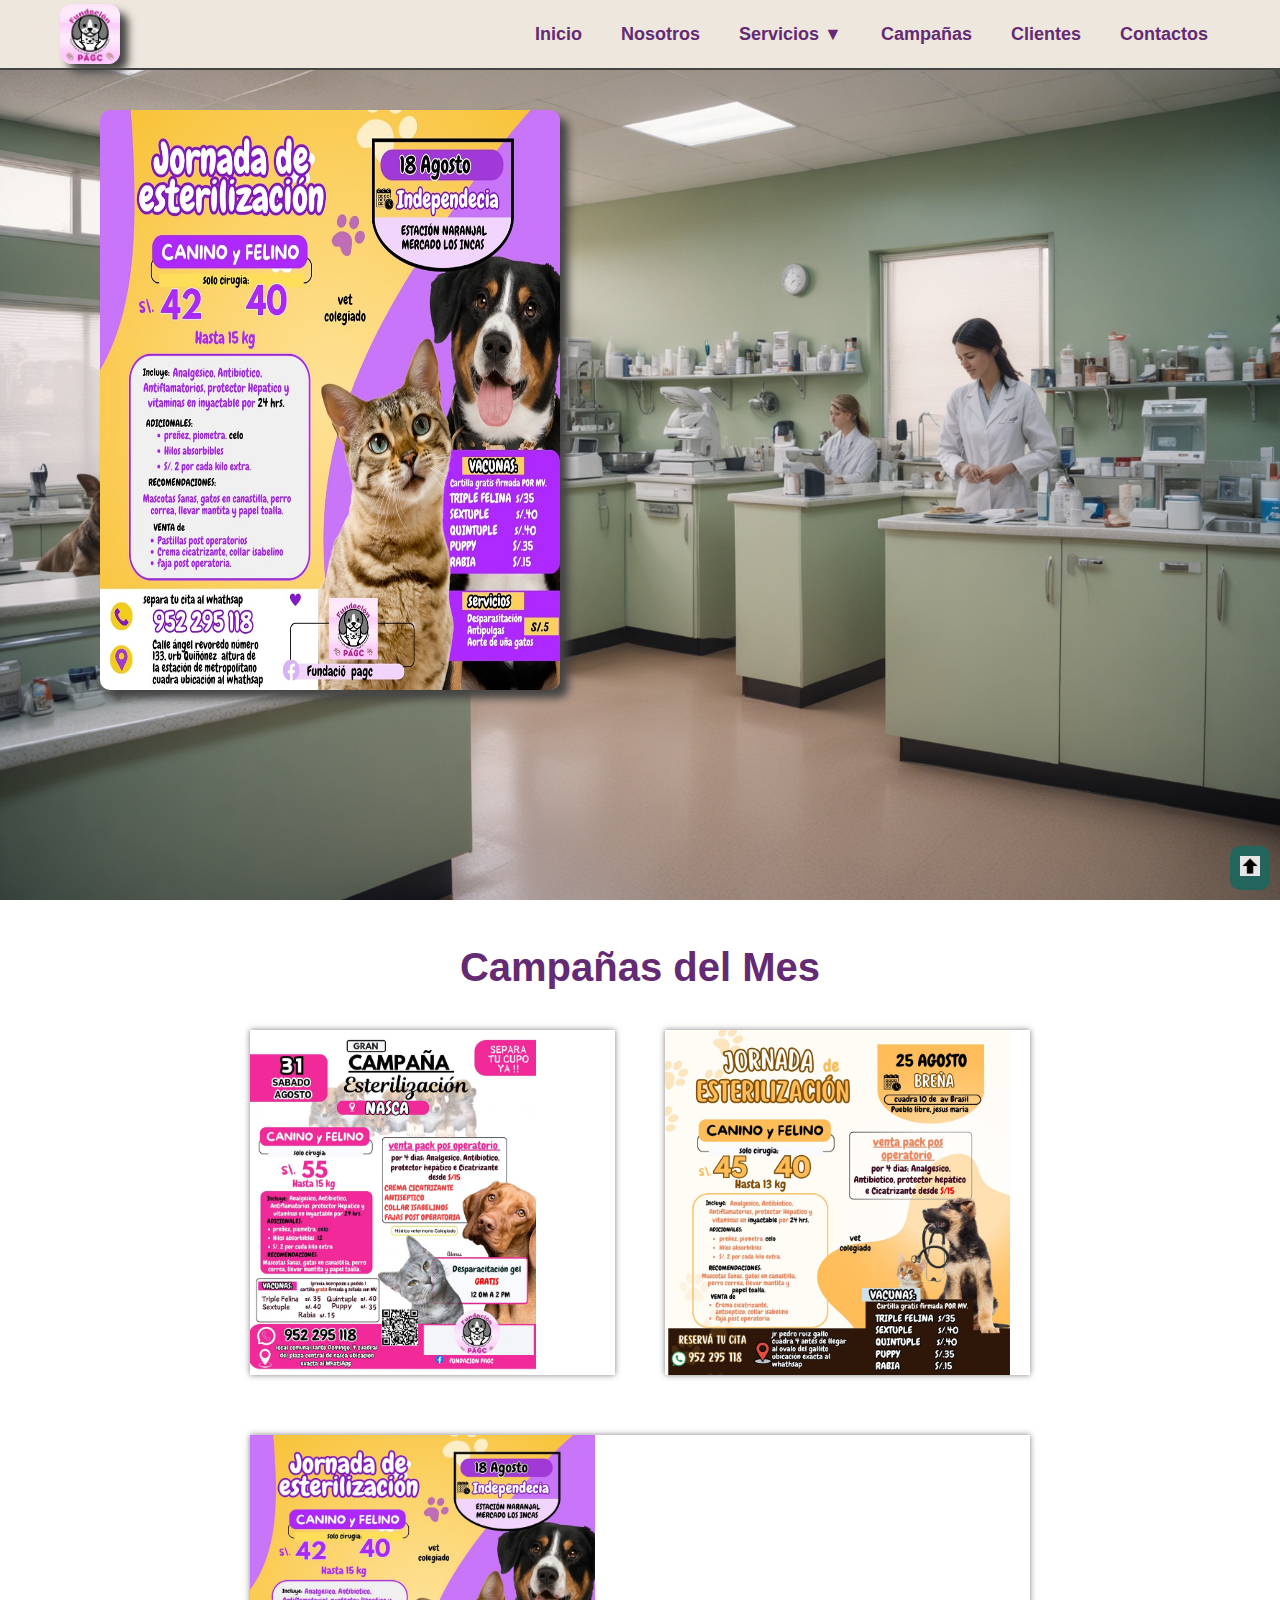
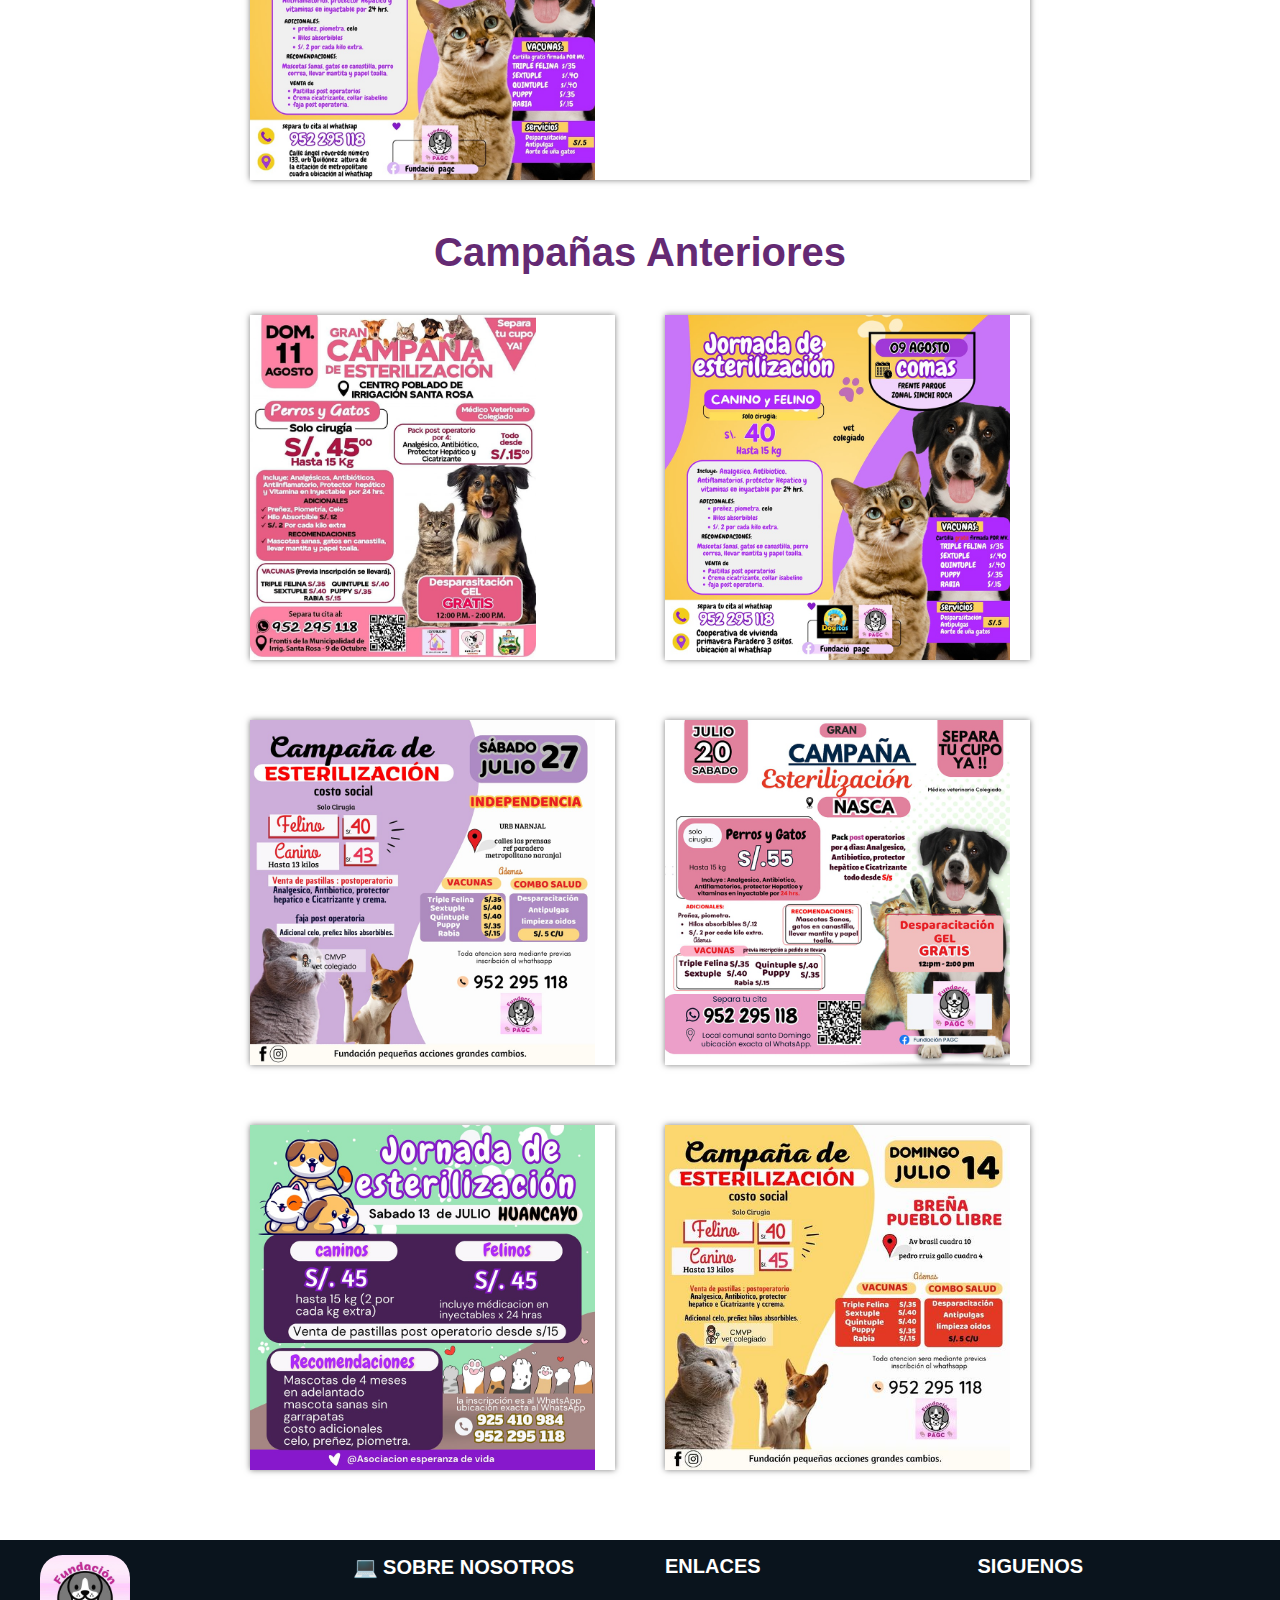
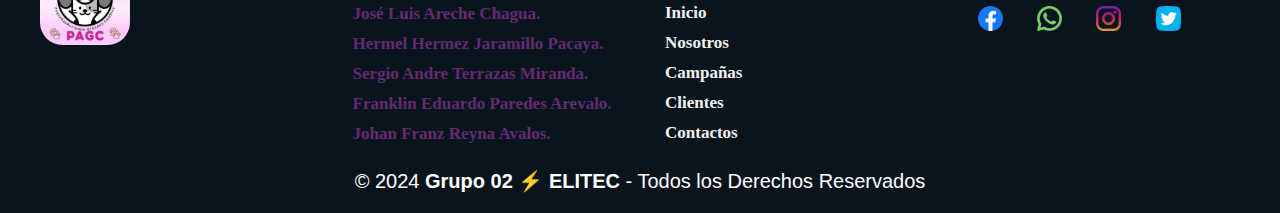
<file: pages/campañas.html>
<!DOCTYPE html>
<html lang="es">
<head>
    <meta charset="UTF-8">
    <meta name="viewport" content="width=device-width, initial-scale=1.0">
    <title>WebSite PAGC</title>
    <link rel="website icon" href="../img/logo.jpg" type="jpg">
    <link rel="stylesheet" href="../css/estilos.css">
    <link rel="stylesheet" href="/css/campañas.css">
</head>
<body class="bg bg__Campanias">
    <!-- Header  -->
    <header>
        <!-- Barra de Navegación  -->
        <nav>
            <!-- Icono del menú hamburguesa -->
            <div class="menu-icon" onclick="toggleMenu(this)">
                <div class="bar1"></div>
                <div class="bar2"></div>
                <div class="bar3"></div>
            </div>
            <!-- Logo de la Empresa  -->
            <img class="logo" src="../img/logo.jpg" width="60px" height="60px" alt="Logo">
            <!-- Menú de Navegación  -->
            <div class="menuNavegación">
                <a href="/index.html" class="play-sound">Inicio</a>
                <a href="/pages/nosotros.html" class="play-sound">Nosotros</a>
                <div class="submenu-container">
                    <a href="#" class="play-sound">Servicios ▼</a>
                    <div class="submenu">
                        <a href="/pages/sub-servicios/visitas.html" class="play-sound">Visitas a Domicilio</a>
                        <hr>
                        <a href="/pages/sub-servicios/esterilizacion.html" class="play-sound">Cirugía Veterinaria Esterilización</a>
                        <a href="/pages/sub-servicios/castracion.html" class="play-sound">Cirugía Veterinaria Castración</a>
                        <hr>
                        <a href="/pages/sub-servicios/analisisClinico.html" class="play-sound">Análisis Clínico</a>
                        <hr>
                        <a href="/pages/sub-servicios/medicinaGeneral.html" class="play-sound">Medicina General</a>
                        <a href="/pages/sub-servicios/medicinaPreventiva.html" class="play-sound">Medicina Preventiva</a>
                    </div>
                </div>
                <a href="#" class="play-sound">Campañas</a>
                <a href="/pages/clientes.html" class="play-sound">Clientes</a>
                <a href="/pages/contactos.html" class="play-sound">Contactos</a>
            </div>
        </nav>
        <!-- Banner  -->
        <section class="img_header">
            <img src="/img/camp_actual_03.jpg" alt="">
        </section>
    </header>
    <!-- Contenedor Principal  -->
    <main>
        <!-- Campañas -->
        <section class="contenedor_campañas">
            <h2 class="titulo">Campañas del Mes</h2>
            <div class="campañas">
                <div class="imgActuales">
                    <img src="/img/camp_actual_01.jpg" alt="">
                </div>
                <div class="imgActuales">
                    <img src="/img/camp_actual_02.jpg" alt="">
                </div>
                <div class="imgActuales">
                    <img src="/img/camp_actual_03.jpg" alt="">
                </div>
            </div>
            <h2 class="titulo">Campañas Anteriores</h2>
            <div class="campañas">
                <div class="imgActuales">
                    <img src="/img/camp_anterior_01.jpg" alt="">
                </div>
                <div class="imgActuales">
                    <img src="/img/camp_anterior_02.jpg" alt="">
                </div>
                <div class="imgActuales">
                    <img src="/img/camp_anterior_03.jpg" alt="">
                </div>
                <div class="imgActuales">
                    <img src="/img/camp_anterior_04.jpg" alt="">
                </div>
                <div class="imgActuales">
                    <img src="/img/camp_anterior_05.jpg" alt="">
                </div>
                <div class="imgActuales">
                    <img src="/img/camp_anterior_06.jpg" alt="">
                </div>
            </div>
        </section>
    </main>

    <!-- Botán Ir Arriba -->
    <a href="#" class="irArriba play-sound">
        <img src="../img/top.png" alt="">
    </a>

    <!-- Footer -->
    <footer class="footer">
        <div class="grupo-1">
            <div class="box">
                <figure>
                    <a href="#">
                        <img src="/img/logo.jpg" alt="logo">
                    </a>
                </figure>
            </div>
            <div class="box">
                <h2>💻 SOBRE NOSOTROS</h2>
                <p>José Luis Areche Chagua.</p>
                <p>Hermel Hermez Jaramillo Pacaya.</p>
                <p>Sergio Andre Terrazas Miranda.</p>
                <p>Franklin Eduardo Paredes Arevalo.</p>
                <p>Johan Franz Reyna Avalos.</p>
            </div>
            <div class="box">
                <h2>ENLACES</h2>
                <p><a href="/index.html">Inicio</a></p>
                <p><a href="/pages/nosotros.html">Nosotros</a></p>
                <p><a href="#">Campañas</a></p>
                <p><a href="/pages/clientes.html">Clientes</a></p>
                <p><a href="/pages/contactos.html">Contactos</a></p>
            </div>
            <div class="box">
                <h2>SIGUENOS</h2>
                <div class="redesSociales">
                    <a href="#"><img src="/img/facebook.png" alt="logo facebook"></a>
                    <a href="#"><img src="/img/whatsapp.png" alt="logo whatsapp"></a>
                    <a href="#"><img src="/img/instagram.png" alt=""></a>
                    <a href="#"><img src="/img/twitter.png" alt=""></a>
                </div>
            </div>
        </div>
        <div class="grupo-2">
            <small>&copy; 2024 <b>Grupo 02 ⚡ ELITEC</b> - Todos los Derechos Reservados</small>
        </div>
    </footer>

    <!-- Sonido cuando se hace click -->
    <audio class="audio" src="/sound/Click.mp3" preload="auto"></audio>

    <script src="/js/script.js"></script>

</body>
</html>
</file>
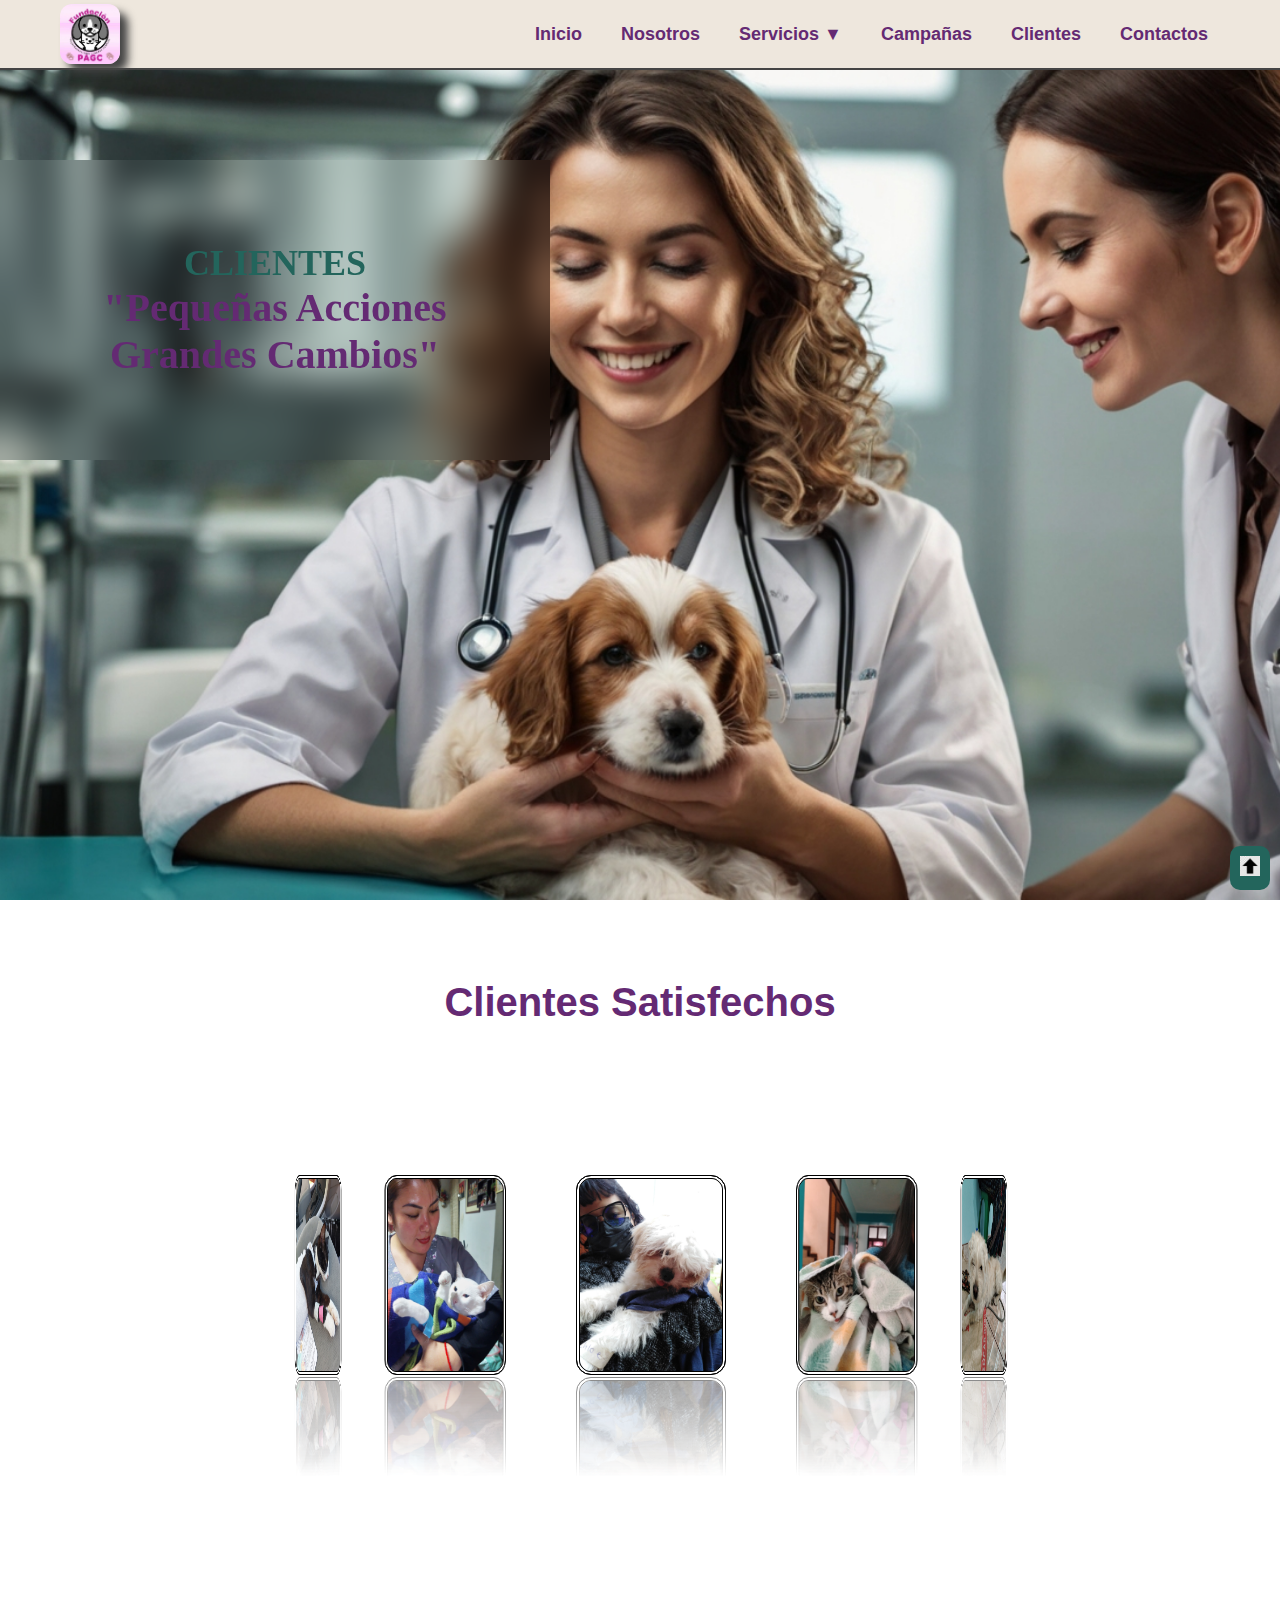
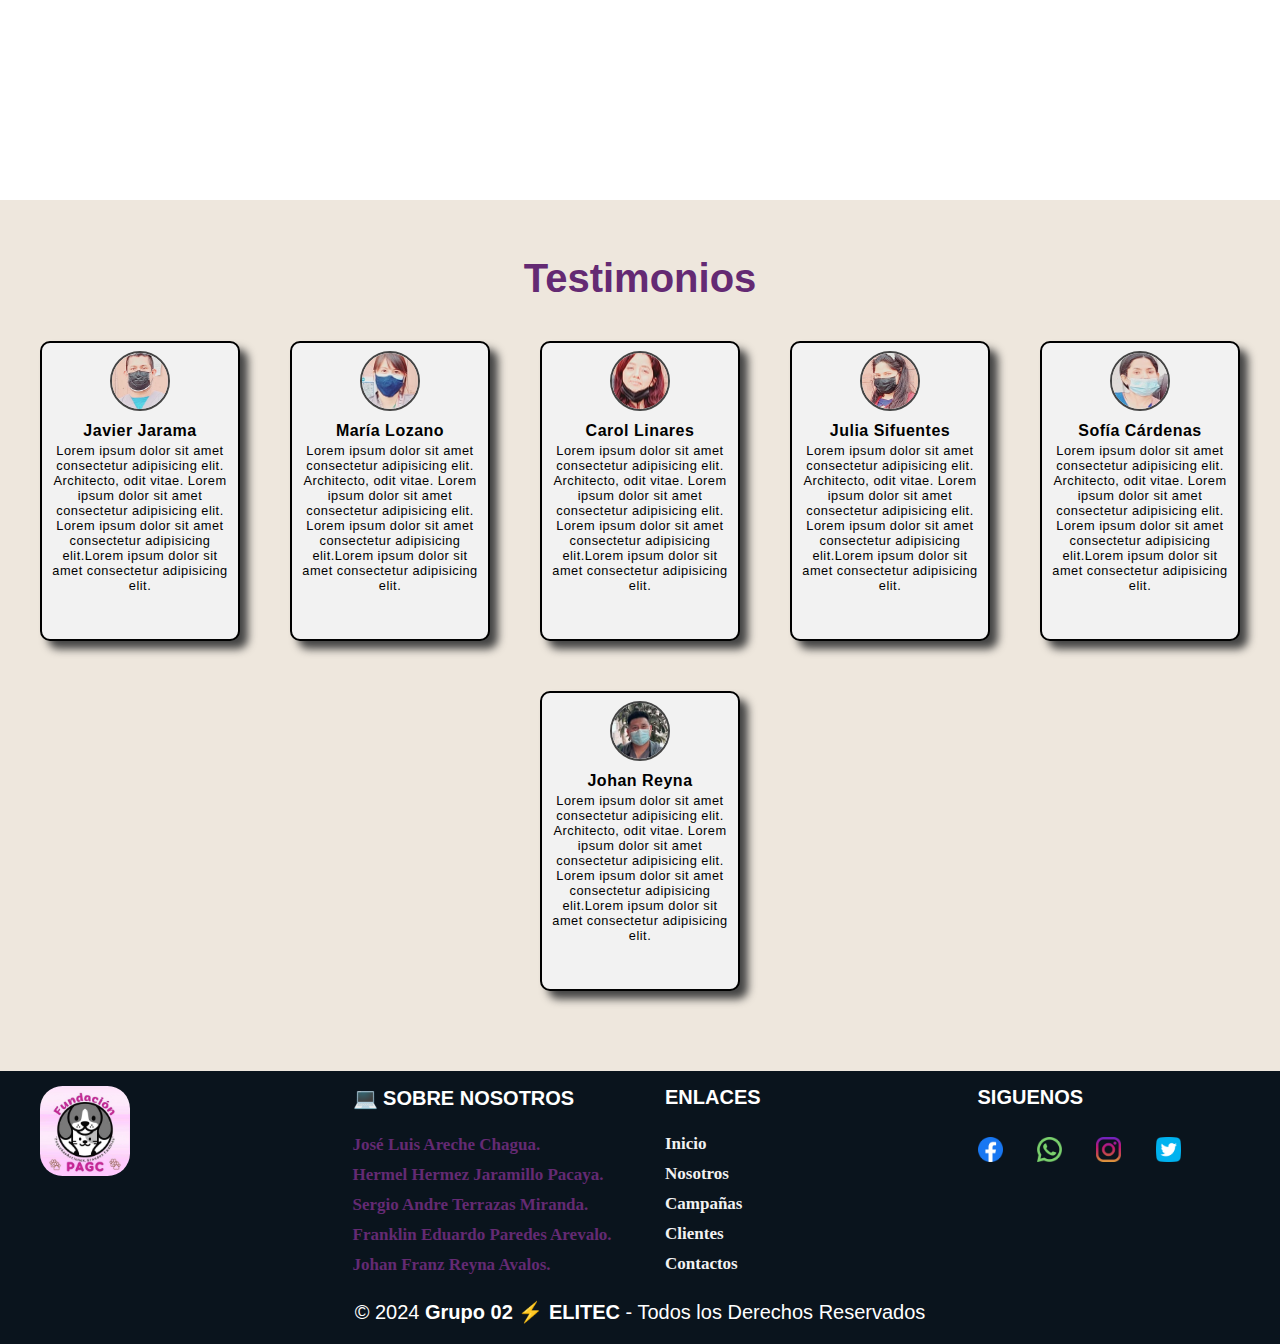
<file: pages/clientes.html>
<!DOCTYPE html>
<html lang="es">
<head>
    <meta charset="UTF-8">
    <meta name="viewport" content="width=device-width, initial-scale=1.0">
    <title>WebSite PAGC</title>
    <link rel="website icon" href="../img/logo.jpg" type="jpg">
    <link rel="stylesheet" href="../css/estilos.css">
    <link rel="stylesheet" href="/css/clientes.css">
</head>
<body class="bg bg__Clientes">
    <!-- Header  -->
    <header>
        <!-- Barra de Navegación  -->
        <nav>
            <div class="menu-icon" onclick="toggleMenu(this)">
                <div class="bar1"></div>
                <div class="bar2"></div>
                <div class="bar3"></div>
            </div>
            <!-- Logo de la Empresa  -->
            <img class="logo" src="../img/logo.jpg" width="60px" height="60px" alt="Logo">
            <!-- Menú de Navegación  -->
            <div class="menuNavegación">
                <a href="/index.html" class="play-sound">Inicio</a>
                <a href="/pages/nosotros.html" class="play-sound">Nosotros</a>
                <div class="submenu-container">
                    <a href="#" class="play-sound">Servicios ▼</a>
                    <div class="submenu">
                        <a href="/pages/sub-servicios/visitas.html" class="play-sound">Visitas a Domicilio</a>
                        <hr>
                        <a href="/pages/sub-servicios/esterilizacion.html" class="play-sound">Cirugía Veterinaria Esterilización</a>
                        <a href="/pages/sub-servicios/castracion.html" class="play-sound">Cirugía Veterinaria Castración</a>
                        <hr>
                        <a href="/pages/sub-servicios/analisisClinico.html" class="play-sound">Análisis Clínico</a>
                        <hr>
                        <a href="/pages/sub-servicios/medicinaGeneral.html" class="play-sound">Medicina General</a>
                        <a href="/pages/sub-servicios/medicinaPreventiva.html" class="play-sound">Medicina Preventiva</a>
                    </div>
                </div>
                <a href="/pages/campañas.html" class="play-sound">Campañas</a>
                <a href="#" class="play-sound">Clientes</a>
                <a href="/pages/contactos.html" class="play-sound">Contactos</a>
            </div>
        </nav>
        <!-- Banner  -->
        <section class="textos_header">
            <h2 class="h2">CLIENTES</h2>
            <h1 class="h1">"Pequeñas Acciones</h1>
            <h1 class="h1">Grandes Cambios"</h1>
        </section>
    </header>
    <!-- Contenedor Principal  -->
    <main>
        <!-- Clientes Satisfechos -->
        <section class="contenedor">
            <h1 class="titulo">Clientes Satisfechos</h1>
            <div class="contenedor-clientes">
                <span style="--i:1">
                    <img src="/img/cliente01.jpg" alt="imágen 01">
                </span>
                <span style="--i:2">
                    <img src="/img/cliente02.jpg" alt="imágen 01">
                </span>
                <span style="--i:3">
                    <img src="/img/cliente03.jpg" alt="imágen 01">
                </span>
                <span style="--i:4">
                    <img src="/img/cliente04.jpg" alt="imágen 01">
                </span>
                <span style="--i:5">
                    <img src="/img/cliente05.jpg" alt="imágen 01">
                </span>
                <span style="--i:6">
                    <img src="/img/cliente06.jpg" alt="imágen 01">
                </span>
                <span style="--i:7">
                    <img src="/img/cliente07.jpg" alt="imágen 01">
                </span>
                <span style="--i:8">
                    <img src="/img/cliente08.jpg" alt="imágen 01">
                </span>
                <span style="--i:9">
                    <img src="/img/cliente09.jpg" alt="imágen 01">
                </span>
                <span style="--i:10">
                    <img src="/img/cliente10.jpg" alt="imágen 01">
                </span>
            </div>
        </section>
        <!-- Testimonios -->
        <section class="contenedorTestimonios">
            <h1 class="titulo">Testimonios</h1>
                <section class="card">
                    <div class="avatar">
                        <img src="/img/eqp1.png" alt="avatar">
                        <h5>Javier Jarama</h5>
                        <p>Lorem ipsum dolor sit amet consectetur adipisicing elit. Architecto, odit vitae. Lorem ipsum dolor sit amet consectetur adipisicing elit. Lorem ipsum dolor sit amet consectetur adipisicing elit.Lorem ipsum dolor sit amet consectetur adipisicing elit.</p>
                    </div>
                    <div class="avatar">
                        <img src="/img/eqp2.png" alt="avatar">
                        <h5>María Lozano</h5>
                        <p>Lorem ipsum dolor sit amet consectetur adipisicing elit. Architecto, odit vitae. Lorem ipsum dolor sit amet consectetur adipisicing elit. Lorem ipsum dolor sit amet consectetur adipisicing elit.Lorem ipsum dolor sit amet consectetur adipisicing elit.</p>
                    </div>
                    <div class="avatar">
                        <img src="/img/eqp3.png" alt="avatar" >
                        <h5>Carol Linares</h5>
                        <p>Lorem ipsum dolor sit amet consectetur adipisicing elit. Architecto, odit vitae. Lorem ipsum dolor sit amet consectetur adipisicing elit. Lorem ipsum dolor sit amet consectetur adipisicing elit.Lorem ipsum dolor sit amet consectetur adipisicing elit.</p>
                    </div>
                    <div class="avatar">
                        <img src="/img/eqp4.png" alt="avatar">
                        <h5>Julia Sifuentes</h5>
                        <p>Lorem ipsum dolor sit amet consectetur adipisicing elit. Architecto, odit vitae. Lorem ipsum dolor sit amet consectetur adipisicing elit. Lorem ipsum dolor sit amet consectetur adipisicing elit.Lorem ipsum dolor sit amet consectetur adipisicing elit.</p>
                    </div>
                    <div class="avatar">
                        <img src="/img/eqp5.png" alt="avatar">
                        <h5>Sofía Cárdenas</h5>
                        <p>Lorem ipsum dolor sit amet consectetur adipisicing elit. Architecto, odit vitae. Lorem ipsum dolor sit amet consectetur adipisicing elit. Lorem ipsum dolor sit amet consectetur adipisicing elit.Lorem ipsum dolor sit amet consectetur adipisicing elit.</p>
                    </div>
                    <div class="avatar">
                        <img src="/img/eqp6.png" alt="avatar">
                        <h5>Johan Reyna</h5>
                        <p>Lorem ipsum dolor sit amet consectetur adipisicing elit. Architecto, odit vitae. Lorem ipsum dolor sit amet consectetur adipisicing elit. Lorem ipsum dolor sit amet consectetur adipisicing elit.Lorem ipsum dolor sit amet consectetur adipisicing elit.</p>
                    </div>
                </section>
        </section>
    </main>

    <!-- Botán Ir Arriba -->
    <a href="#" class="irArriba play-sound">
        <img src="../img/top.png" alt="">
    </a>

    <!-- Footer -->
    <footer class="footer">
        <div class="grupo-1">
            <div class="box">
                <figure>
                    <a href="#">
                        <img src="/img/logo.jpg" alt="logo">
                    </a>
                </figure>
            </div>
            <div class="box">
                <h2>💻 SOBRE NOSOTROS</h2>
                <p>José Luis Areche Chagua.</p>
                <p>Hermel Hermez Jaramillo Pacaya.</p>
                <p>Sergio Andre Terrazas Miranda.</p>
                <p>Franklin Eduardo Paredes Arevalo.</p>
                <p>Johan Franz Reyna Avalos.</p>
            </div>
            <div class="box">
                <h2>ENLACES</h2>
                <p><a href="/index.html">Inicio</a></p>
                <p><a href="/pages/nosotros.html">Nosotros</a></p>
                <p><a href="/pages/campañas.html">Campañas</a></p>
                <p><a href="#">Clientes</a></p>
                <p><a href="/pages/contactos.html">Contactos</a></p>
            </div>
            <div class="box">
                <h2>SIGUENOS</h2>
                <div class="redesSociales">
                    <a href="#"><img src="/img/facebook.png" alt="logo facebook"></a>
                    <a href="#"><img src="/img/whatsapp.png" alt="logo whatsapp"></a>
                    <a href="#"><img src="/img/instagram.png" alt=""></a>
                    <a href="#"><img src="/img/twitter.png" alt=""></a>
                </div>
            </div>
        </div>
        <div class="grupo-2">
            <small>&copy; 2024 <b>Grupo 02 ⚡ ELITEC</b> - Todos los Derechos Reservados</small>
        </div>
    </footer>

    <!-- Sonido cuando se hace click -->
    <audio class="audio" src="/sound/Click.mp3" preload="auto"></audio>

    <script src="/js/script.js"></script>

</body>
</html>
</file>
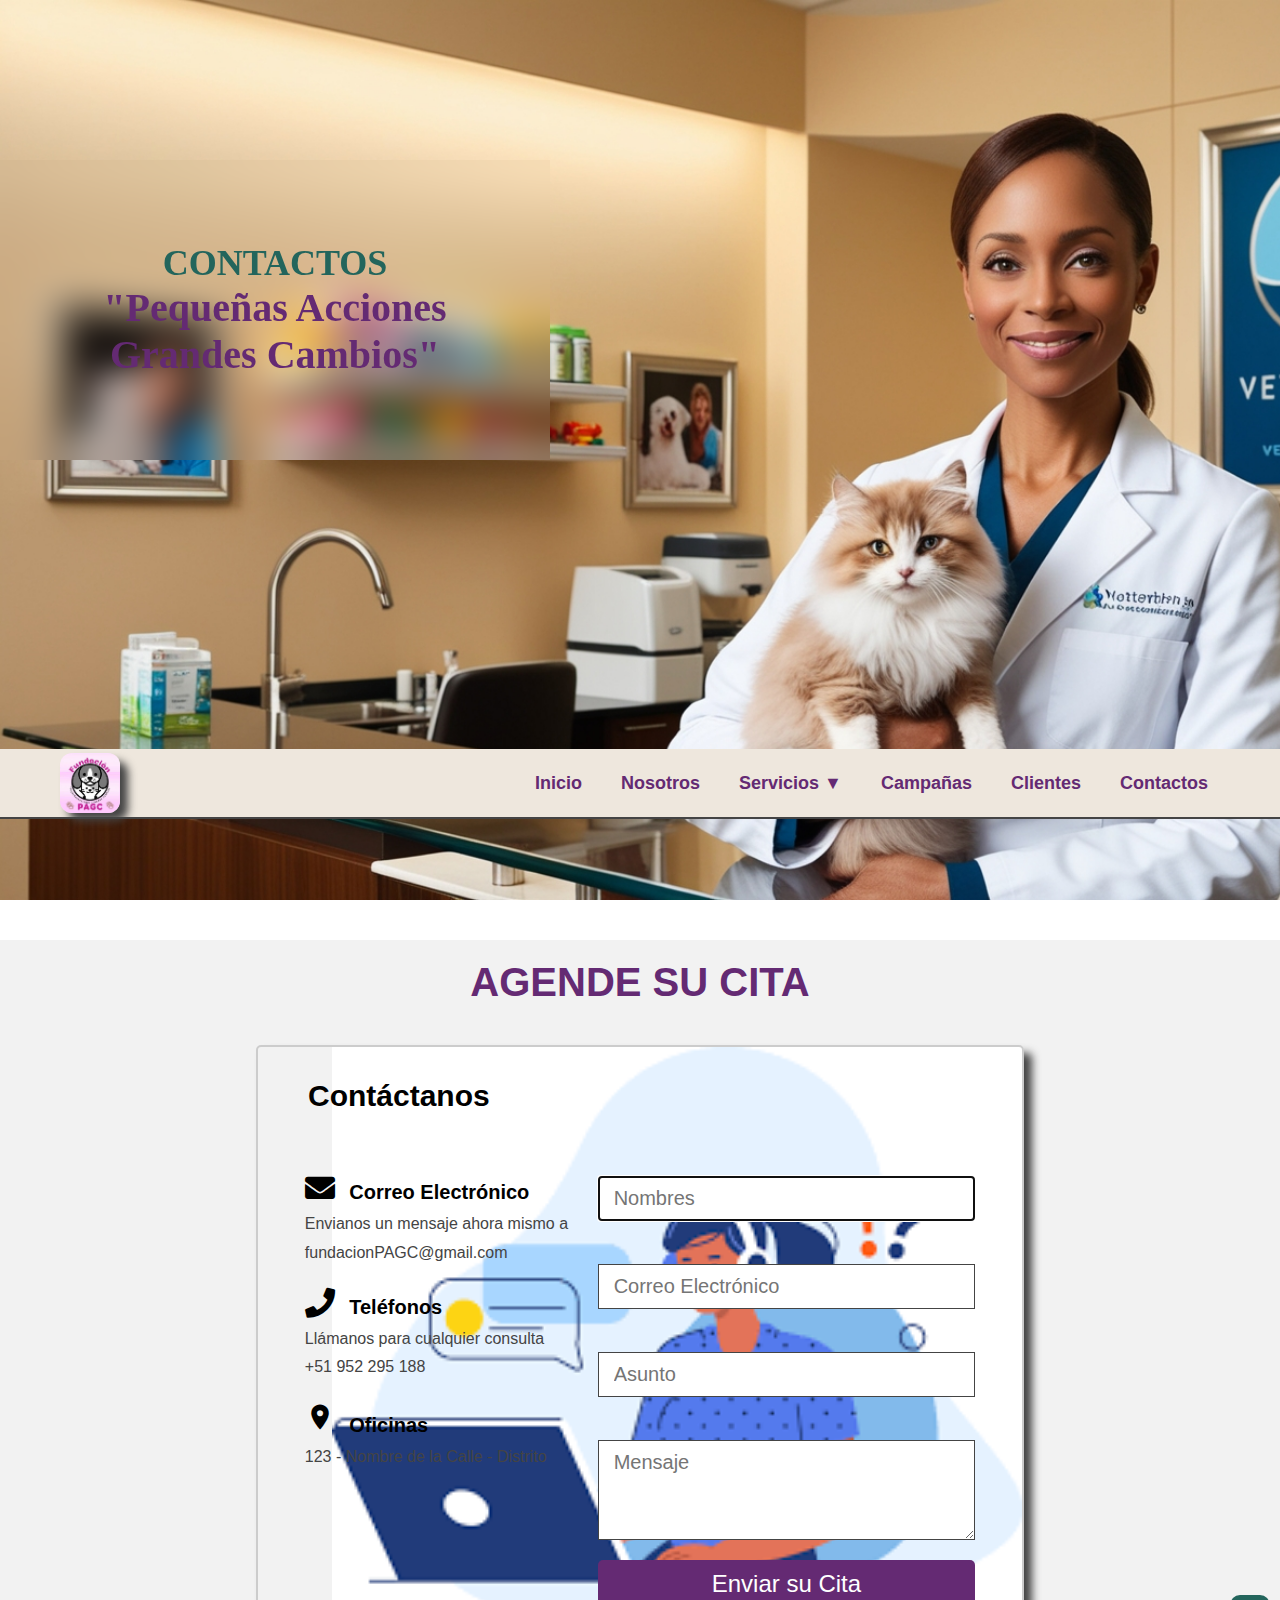
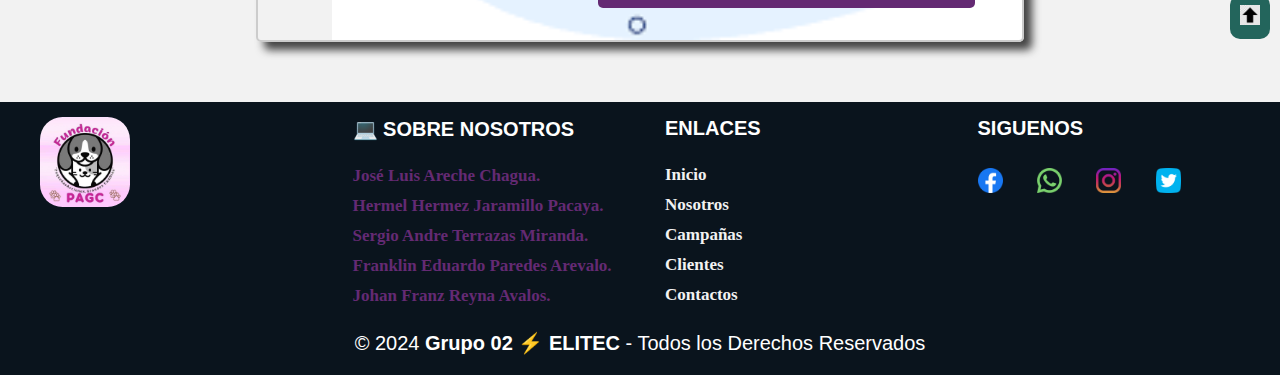
<file: pages/contactos.html>
<!DOCTYPE html>
<html lang="es">
<head>
    <meta charset="UTF-8">
    <meta name="viewport" content="width=device-width, initial-scale=1.0">
    <title>WebSite PAGC</title>
    <link rel="website icon" href="../img/logo.jpg" type="jpg">
    <link rel="stylesheet" href="../css/estilos.css">
    <link rel="stylesheet" href="/css/contactos.css">
    <!-- Enlaza Font Awesome -->
    <link rel="stylesheet" href="https://cdnjs.cloudflare.com/ajax/libs/font-awesome/5.15.4/css/all.min.css">
    <!-- Enlaza Material Icons -->
<link rel="stylesheet" href="https://fonts.googleapis.com/icon?family=Material+Icons">
</head>
<body class="bg bg__Contactos">
    <!-- Header  -->
    <header>
        <!-- Barra de Navegación  -->
        <nav>
            <!-- Icono del menú hamburguesa -->
            <div class="menu-icon" onclick="toggleMenu(this)">
                <div class="bar1"></div>
                <div class="bar2"></div>
                <div class="bar3"></div>
            </div>
            <!-- Logo de la Empresa  -->
            <img class="logo" src="../img/logo.jpg" width="60px" height="60px" alt="Logo">
            <!-- Menú de Navegación  -->
            <div class="menuNavegación">
                <a href="/index.html" class="play-sound">Inicio</a>
                <a href="/pages/nosotros.html" class="play-sound">Nosotros</a>
                <div class="submenu-container">
                    <a href="#" class="play-sound">Servicios ▼</a>
                    <div class="submenu">
                        <a href="/pages/sub-servicios/visitas.html" class="play-sound">Visitas a Domicilio</a>
                        <hr>
                        <a href="/pages/sub-servicios/esterilizacion.html" class="play-sound">Cirugía Veterinaria Esterilización</a>
                        <a href="/pages/sub-servicios/castracion.html" class="play-sound">Cirugía Veterinaria Castración</a>
                        <hr>
                        <a href="/pages/sub-servicios/analisisClinico.html" class="play-sound">Análisis Clínico</a>
                        <hr>
                        <a href="/pages/sub-servicios/medicinaGeneral.html" class="play-sound">Medicina General</a>
                        <a href="/pages/sub-servicios/medicinaPreventiva.html" class="play-sound">Medicina Preventiva</a>
                    </div>
                </div>
                <a href="/pages/campañas.html" class="play-sound">Campañas</a>
                <a href="/pages/clientes.html" class="play-sound">Clientes</a>
                <a href="#" class="play-sound">Contactos</a>
            </div>
        </nav>
        <!-- Banner  -->
        <section class="textos_header">
            <h2 class="h2">CONTACTOS</h2>
            <h1 class="h1">"Pequeñas Acciones</h1>
            <h1 class="h1">Grandes Cambios"</h1>
        </section>
    </header>
    <!-- Contenedor Principal  -->
    <main class="contenedor_contactos">
        <h2 class="titulo">Agende su Cita</h2>
        <!-- Contactos -->
         <div class="caja">
            <h2>Contáctanos</h2>
            <div class="contactos">
                <div class="contactos_1">
                    <i class="fas fa-envelope"></i>
                    <span>Correo Electrónico</span>
                    <p>Envianos un mensaje ahora mismo a<br>
                    fundacionPAGC@gmail.com</p>
                    <i class="fas fa-phone"></i>
                    <span>Teléfonos</span>
                    <p>Llámanos para cualquier consulta<br>
                    +51 952 295 188</p>
                    <i class="material-icons">place</i>
                    <span>Oficinas</span>
                    <p>123 - Nombre de la Calle - Distrito</p>
                </div>
                <div class="form">
                    <form id="formulario" action="#">
                        <ul>
                          <li>
                            <label for="nombres"></label>
                            <input type="text" 
                                id="nombres" 
                                name="user_nombres" 
                                placeholder="Nombres"
                                required
                                minlength="3"
                                autofocus/>
                          </li>
                          <li>
                            <label for="email"></label>
                            <input type="email" 
                                id="email" 
                                name="user_email"
                                minlength="3" 
                                placeholder="Correo Electrónico"
                                required/>
                          </li>
                          <li>
                            <label for="asunto"></label>
                            <input type="text" 
                                id="asuntoname" 
                                name="user_asunto"
                                minlength="3" 
                                placeholder="Asunto"
                                required/>
                          </li>
                          <li>
                            <label for="msg"></label>
                            <textarea id="msg" 
                                name="user_message" 
                                placeholder="Mensaje"></textarea>
                          </li>
                          <li>
                            <button type="submit" class="btn--abrir">
                                Enviar su Cita
                            </button>
                          </li>
                        </ul>
                    </form>
                </div>
            </div>
         </div>
    </main>

    <dialog class="dialogo_modal">
        <h3>¡Cita Enviada!</h3>
        <p>Nos pondremos en contacto con usted lo mas pronto posible ...</p>
    </dialog>

    <!-- Botán Ir Arriba -->
    <a href="#" class="irArriba play-sound">
        <img src="../img/top.png" alt="">
    </a>

    <!-- Footer -->
    <footer class="footer">
        <div class="grupo-1">
            <div class="box">
                <figure>
                    <a href="#">
                        <img src="/img/logo.jpg" alt="logo">
                    </a>
                </figure>
            </div>
            <div class="box">
                <h2>💻 SOBRE NOSOTROS</h2>
                <p>José Luis Areche Chagua.</p>
                <p>Hermel Hermez Jaramillo Pacaya.</p>
                <p>Sergio Andre Terrazas Miranda.</p>
                <p>Franklin Eduardo Paredes Arevalo.</p>
                <p>Johan Franz Reyna Avalos.</p>
            </div>
            <div class="box">
                <h2>ENLACES</h2>
                <p><a href="/index.html">Inicio</a></p>
                <p><a href="/pages/nosotros.html">Nosotros</a></p>
                <p><a href="/pages/campañas.html">Campañas</a></p>
                <p><a href="/pages/clientes.html">Clientes</a></p>
                <p><a href="#">Contactos</a></p>
            </div>
            <div class="box">
                <h2>SIGUENOS</h2>
                <div class="redesSociales">
                    <a href="#"><img src="/img/facebook.png" alt="logo facebook"></a>
                    <a href="#"><img src="/img/whatsapp.png" alt="logo whatsapp"></a>
                    <a href="#"><img src="/img/instagram.png" alt=""></a>
                    <a href="#"><img src="/img/twitter.png" alt=""></a>
                </div>
            </div>
        </div>
        <div class="grupo-2">
            <small>&copy; 2024 <b>Grupo 02 ⚡ ELITEC</b> - Todos los Derechos Reservados</small
                >
        </div>
    </footer>

    <!-- Sonido cuando se hace click -->
    <audio class="audio" src="/sound/Click.mp3" preload="auto"></audio>

    <script src="/js/script.js" defer></script>

</body>
</html>
</file>
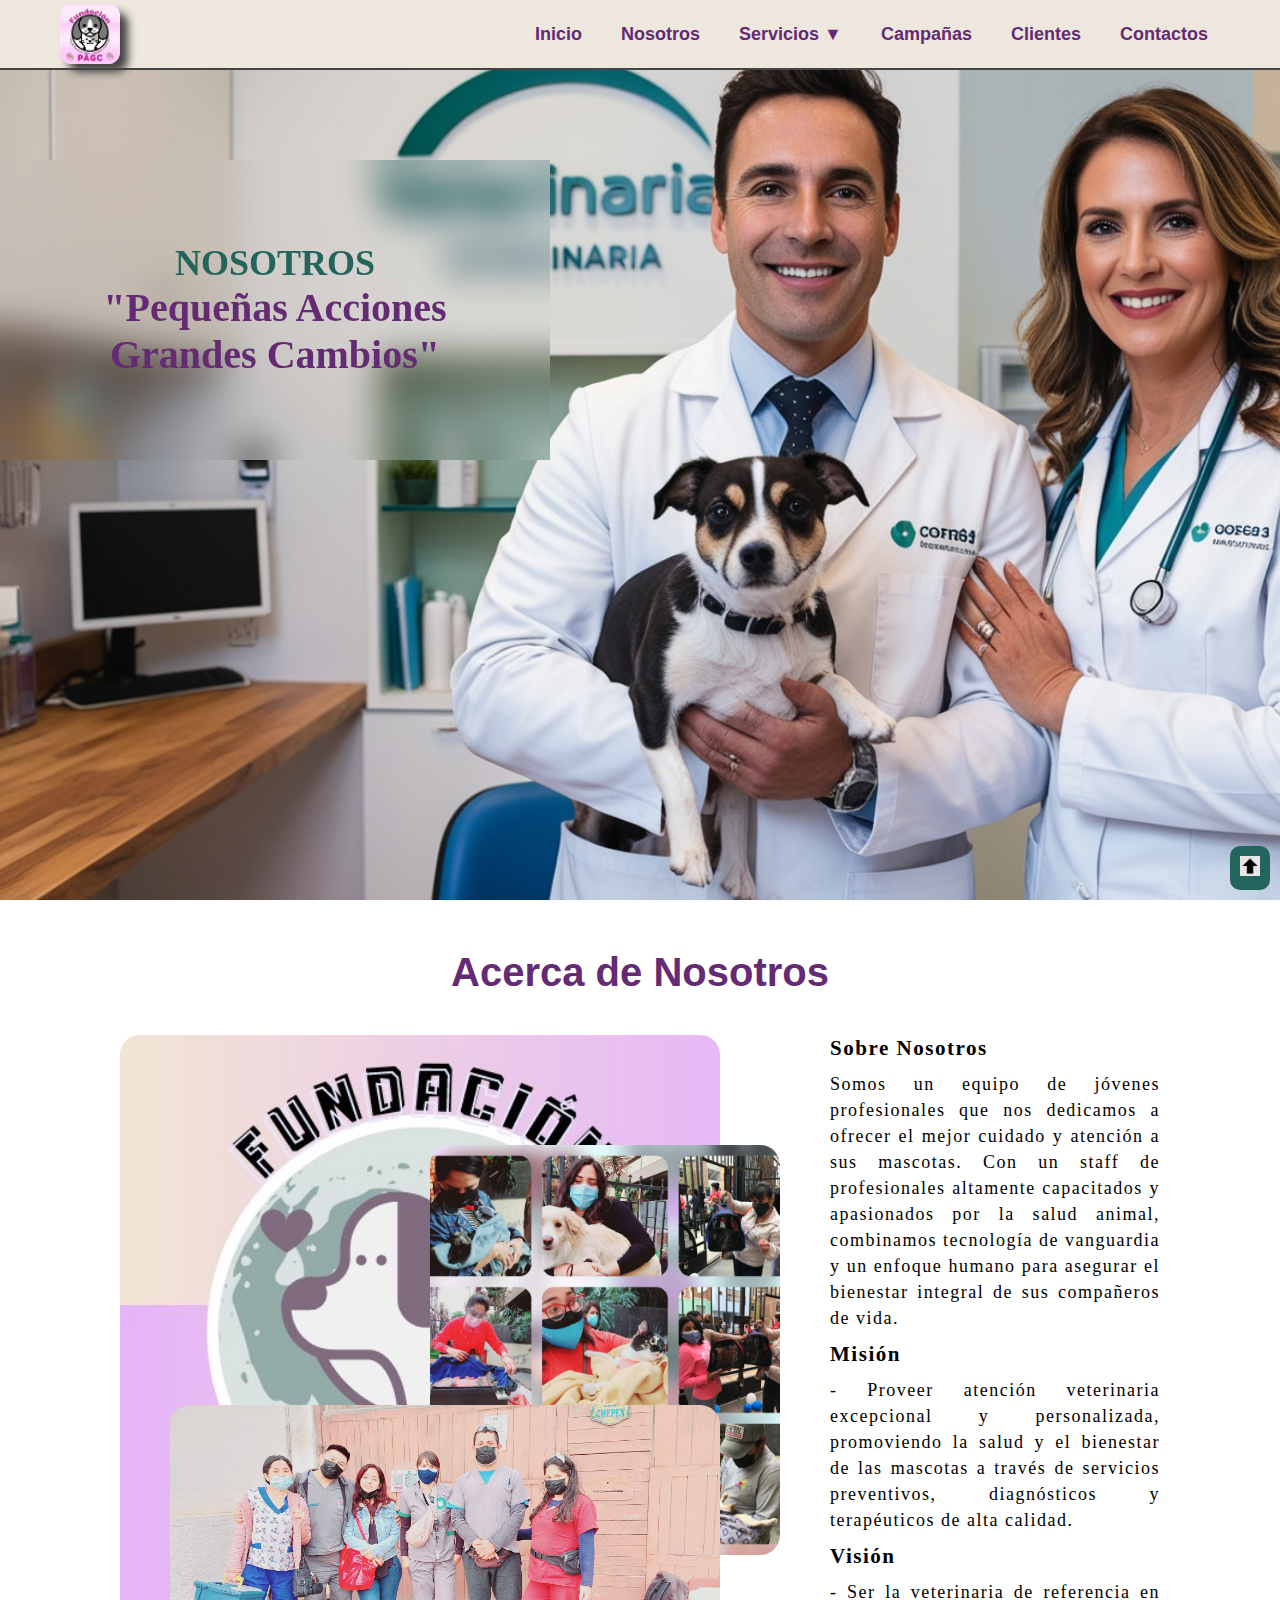
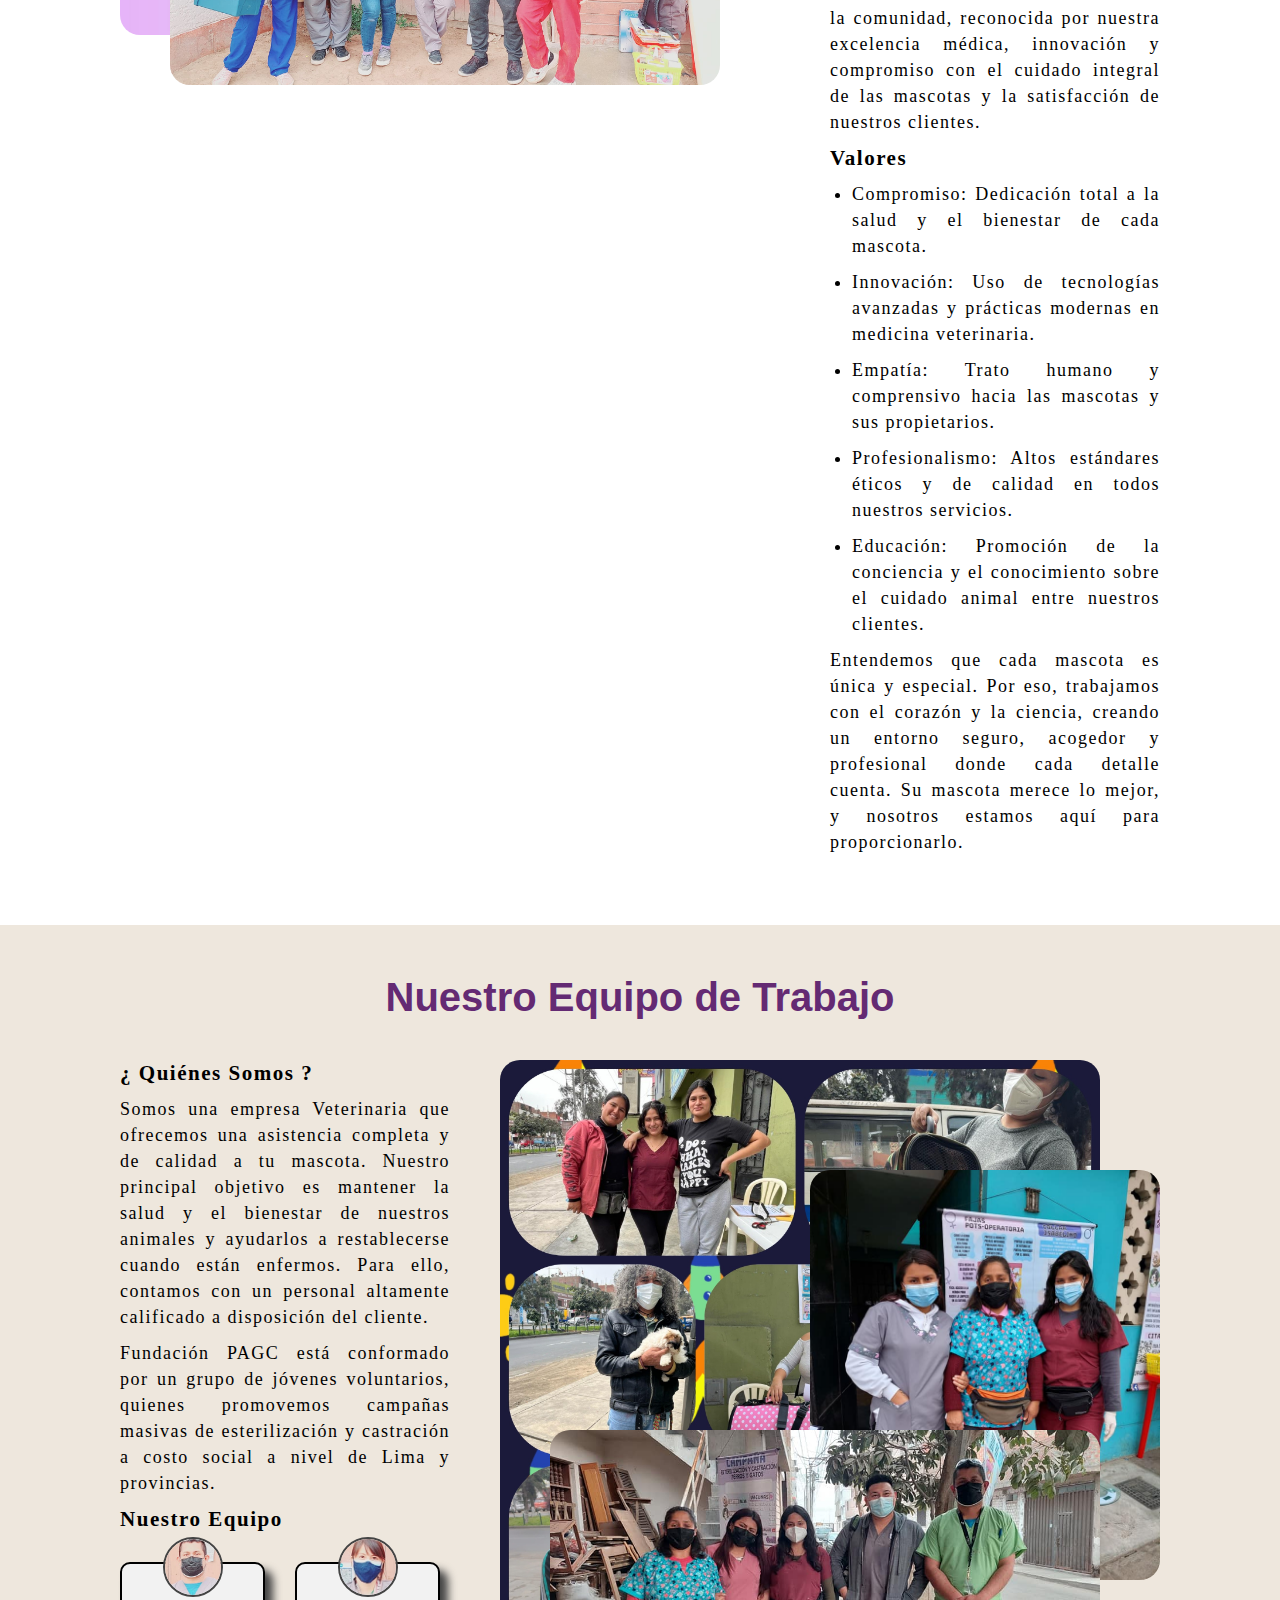
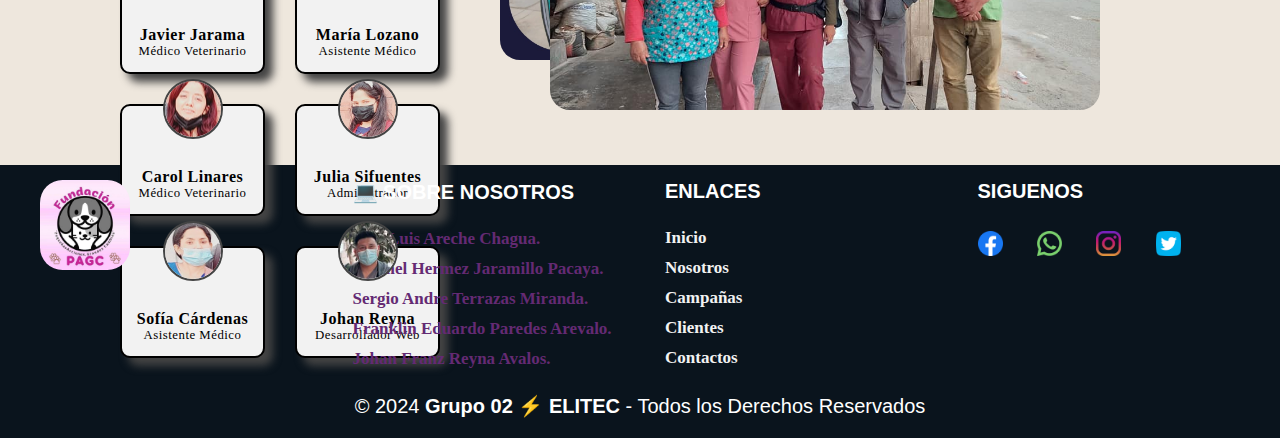
<file: pages/nosotros.html>
<!DOCTYPE html>
<html lang="es">
<head>
    <meta charset="UTF-8">
    <meta name="viewport" content="width=device-width, initial-scale=1.0">
    <title>WebSite PAGC</title>
    <link rel="website icon" href="../img/logo.jpg" type="jpg">
    <link rel="stylesheet" href="../css/estilos.css">
    <link rel="stylesheet" href="/css/nosotros.css">
</head>
<body class="bg bg__Nosotros">
    <!-- Header  -->
    <header>
        <!-- Barra de Navegación  -->
        <nav>
            <!-- Icono del menú hamburguesa -->
            <div class="menu-icon" onclick="toggleMenu(this)">
                <div class="bar1"></div>
                <div class="bar2"></div>
                <div class="bar3"></div>
            </div>
            <!-- Logo de la Empresa  -->
            <img class="logo" src="../img/logo.jpg" width="60px" height="60px" alt="Logo">
            <!-- Menú de Navegación  -->
            <div class="menuNavegación">
                <a href="/index.html" class="play-sound">Inicio</a>
                <a href="#" class="play-sound">Nosotros</a>
                <div class="submenu-container">
                    <a href="#" class="play-sound">Servicios ▼</a>
                    <div class="submenu">
                        <a href="/pages/sub-servicios/visitas.html" class="play-sound">Visitas a Domicilio</a>
                        <hr>
                        <a href="/pages/sub-servicios/esterilizacion.html" class="play-sound">Cirugía Veterinaria Esterilización</a>
                        <a href="/pages/sub-servicios/castracion.html" class="play-sound">Cirugía Veterinaria Castración</a>
                        <hr>
                        <a href="/pages/sub-servicios/analisisClinico.html" class="play-sound">Análisis Clínico</a>
                        <hr>
                        <a href="/pages/sub-servicios/medicinaGeneral.html" class="play-sound">Medicina General</a>
                        <a href="/pages/sub-servicios/medicinaPreventiva.html" class="play-sound">Medicina Preventiva</a>
                    </div>
                </div>
                <a href="/pages/campañas.html" class="play-sound">Campañas</a>
                <a href="/pages/clientes.html" class="play-sound">Clientes</a>
                <a href="/pages/contactos.html" class="play-sound">Contactos</a>
            </div>
        </nav>
        <!-- Banner  -->
        <section class="textos_header">
            <h2 class="h2">NOSOTROS</h2>
            <h1 class="h1">"Pequeñas Acciones</h1>
            <h1 class="h1">Grandes Cambios"</h1>
        </section>
    </header>
    <!-- Contenedor Principal  -->
    <main>
        <!-- Sobre Nosotros -->
        <section class="contenedor_nosotros" id="nosotros">
            <h1 class="titulo">Acerca de Nosotros</h1>
            <div class="contenedor-nosotros">
                <div class="img">
                    <img src="/img/img1.jpg" alt="imagén 1" class="img1">
                    <img src="/img/img2.jpg" alt="imagén 2" class="img2">
                    <img src="/img/img3.jpg" alt="imagén 3" class="img3">
                </div>
                <div class="contenido-textos">
                    <h3>Sobre Nosotros</h3>
                    <p>Somos un equipo de jóvenes profesionales que nos dedicamos a ofrecer el mejor cuidado y atención a sus mascotas.
                    Con un staff de profesionales altamente capacitados y apasionados por la salud animal, combinamos
                    tecnología de vanguardia y un enfoque humano para asegurar el bienestar integral de sus compañeros de vida.</p>
                    <h3>Misión</h3>
                    <p>- Proveer atención veterinaria excepcional y personalizada, promoviendo la salud y el bienestar de
                    las mascotas a través de servicios preventivos, diagnósticos y terapéuticos de alta calidad.</p>
                    <h3>Visión</h3>
                    <p>- Ser la veterinaria de referencia en la comunidad, reconocida por nuestra excelencia médica, innovación
                    y compromiso con el cuidado integral de las mascotas y la satisfacción de nuestros clientes.</p>
                    <h3>Valores</h3>
                    <ul>
                        <li>Compromiso: Dedicación total a la salud y el bienestar de cada mascota.</li>
                        <li>Innovación: Uso de tecnologías avanzadas y prácticas modernas en medicina veterinaria.</li>
                        <li>Empatía: Trato humano y comprensivo hacia las mascotas y sus propietarios.</li>
                        <li>Profesionalismo: Altos estándares éticos y de calidad en todos nuestros servicios.</li>
                        <li>Educación: Promoción de la conciencia y el conocimiento sobre el cuidado animal entre nuestros clientes.</li>
                    </ul>
                    <p>Entendemos que cada mascota es única y especial. Por eso, trabajamos con el corazón y la ciencia, 
                    creando un entorno seguro, acogedor y profesional donde cada detalle cuenta. Su mascota merece lo mejor,
                    y nosotros estamos aquí para proporcionarlo.</p>
                </div>
            </div>
        </section>
        <!-- Nuestro Equipo -->
        <section class="contenedor_equipo" id="equipo">
            <h1 class="titulo">Nuestro Equipo de Trabajo</h1>
            <div class="contenedor-equipo">
                <div class="contenido-textos">
                    <h3>¿ Quiénes Somos ?</h3>
                    <p>Somos una empresa Veterinaria que ofrecemos una asistencia completa y de calidad a tu mascota. 
                    Nuestro principal objetivo es mantener la salud y el bienestar de nuestros animales y ayudarlos a 
                    restablecerse cuando están enfermos. Para ello, contamos con un personal altamente calificado a 
                    disposición del cliente.</p>
                    <p>Fundación PAGC está conformado por un grupo de jóvenes voluntarios, quienes promovemos campañas 
                    masivas de esterilización y castración a costo social a nivel de Lima y provincias.</p>
                    <h3>Nuestro Equipo</h3>
                    <section class="card">
                        <div class="avatar">
                            <img src="/img/eqp1.png" alt="avatar">
                            <h5>Javier Jarama</h5>
                            <p>Médico Veterinario</p>
                        </div>
                        <div class="avatar">
                            <img src="/img/eqp2.png" alt="avatar">
                            <h5>María Lozano</h5>
                            <p>Asistente Médico</p>
                        </div>
                        <div class="avatar">
                            <img src="/img/eqp3.png" alt="avatar" >
                            <h5>Carol Linares</h5>
                            <p>Médico Veterinario</p>
                        </div>
                        <div class="avatar">
                            <img src="/img/eqp4.png" alt="avatar">
                            <h5>Julia Sifuentes</h5>
                            <p>Administrador</p>
                        </div>
                        <div class="avatar">
                            <img src="/img/eqp5.png" alt="avatar">
                            <h5>Sofía Cárdenas</h5>
                            <p>Asistente Médico</p>
                        </div>
                        <div class="avatar">
                            <img src="/img/eqp6.png" alt="avatar">
                            <h5>Johan Reyna</h5>
                            <p>Desarrollador Web</p>
                        </div>
                    </section>
                </div>
                <div class="img">
                    <img src="/img/img4.jpg" alt="imágen 1" class="img1">
                    <img src="/img/img5.jpg" alt="imágen 2" class="img2">
                    <img src="/img/img6.jpg" alt="imágen 3" class="img3">
                </div>
            </div>
            
        </section>
    </main>

    <!-- Botán Ir Arriba -->
    <a href="#" class="irArriba play-sound">
        <img src="../img/top.png" alt="">
    </a>

    <!-- Footer -->
    <footer class="footer">
        <div class="grupo-1">
            <div class="box">
                <figure>
                    <a href="#">
                        <img src="/img/logo.jpg" alt="logo">
                    </a>
                </figure>
            </div>
            <div class="box">
                <h2>💻 SOBRE NOSOTROS</h2>
                <p>José Luis Areche Chagua.</p>
                <p>Hermel Hermez Jaramillo Pacaya.</p>
                <p>Sergio Andre Terrazas Miranda.</p>
                <p>Franklin Eduardo Paredes Arevalo.</p>
                <p>Johan Franz Reyna Avalos.</p>
            </div>
            <div class="box">
                <h2>ENLACES</h2>
                <p><a href="/index.html">Inicio</a></p>
                <p><a href="#">Nosotros</a></p>
                <p><a href="/pages/campañas.html">Campañas</a></p>
                <p><a href="/pages/clientes.html">Clientes</a></p>
                <p><a href="/pages/contactos.html">Contactos</a></p>
            </div>
            <div class="box">
                <h2>SIGUENOS</h2>
                <div class="redesSociales">
                    <a href="#"><img src="/img/facebook.png" alt="logo facebook"></a>
                    <a href="#"><img src="/img/whatsapp.png" alt="logo whatsapp"></a>
                    <a href="#"><img src="/img/instagram.png" alt=""></a>
                    <a href="#"><img src="/img/twitter.png" alt=""></a>
                </div>
            </div>
        </div>
        <div class="grupo-2">
            <small>&copy; 2024 <b>Grupo 02 ⚡ ELITEC</b> - Todos los Derechos Reservados</small>
        </div>
    </footer>

    <!-- Sonido cuando se hace click -->
    <audio class="audio" src="/sound/Click.mp3" preload="auto"></audio>

    <script src="/js/script.js"></script>

</body>
</html>
</file>
<file: css/estilos.css>
/* Configuración de Colores */
:root {
    --colorBackground: #eee7dd;
    --colorMarca: #bc4e9c;
    --colorPrimario: #23655c ;
    --colorSecundario: #642a73;
    --colorTitulo: #642a73;
    --colorNegro: #000;
    --colorFooter:  #0a141d;
    --colorBlanco: #fff;
    --colorAcento: #f2f2f2;
    --colorBordes: #444;
    --colorError: #c70039;
}

/* Reseteo de Estilos */
* {
    margin: 0;
    padding: 0;
    box-sizing: border-box;
}

/* Comportamiento del scroll */
html {
 scroll-behavior: smooth;   
}

/* Fuente (Tipo de Letra ) de la WebSite */
body {
    font-family: Verdana, Geneva, Tahoma, sans-serif;
}

/* Clase Título para todos los H1 */
.titulo {
    color: var(--colorTitulo);
    font-size: 40px;
    text-align: center;
    margin: 40px 0px;
}

/* Clase Ir hacia arriba de la Página Principal */
.irArriba {
    position: fixed;
    bottom: 10px;
    right: 10px;
    background-color: var(--colorPrimario);
    padding: 10px;
    border-radius: 10px;
}

.irArriba > img {
    width: 20px;
}

/* Botón con estilo Neon */
.botonNeon {
    width: 150px;
    height: 60px;
    margin: 30px 130px; 
    font-size: 15px;
    padding: 10px 20px;
    border: none;
    border-radius: 10px;
    background: var(--colorPrimario);
    box-shadow: 0 0 5px var(--colorPrimario),
                0 0 25px var(--colorPrimario);
    transition: all 0.4s ease;
    cursor: pointer;
    color: var(--colorBlanco);
}

.botonNeon:hover {
    box-shadow: 0 0 5px var(--colorPrimario),
                0 0 25px var(--colorPrimario),
                0 0 50px var(--colorPrimario),
                0 0 100px var(--colorPrimario),
                0 0 200px var(--colorPrimario);
    transition: 2S ease;
    font-size: 17px;
}

/* Botón con estilo Secundario */
.botonSecundario {
    width: 150px;
    height: 60px;
    margin: 30px 30px;
    font-size: 15px;
    padding: 10px 20px;
    border: 2px solid var(--colorSecundario);
    border-radius: 10px;
    background: var(--colorBlanco);
    box-shadow: 0 0 5px var(--colorSecundario),
                0 0 25px var(--colorSecundario);
    transition: all 0.4s ease;
    cursor: pointer;
    color: var(--colorSecundario);
}

.botonSecundario:hover {
    box-shadow: 0 0 5px var(--colorSecundario),
                0 0 25px var(--colorSecundario),
                0 0 50px var(--colorSecundario),
                0 0 100px var(--colorSecundario),
                0 0 200px var(--colorSecundario);
    transition: 2S ease;
    font-size: 17px;
}

/* Header */
header {
    width: 100%;
    height: 100vh;
    height: 100dvh;
    /* background: var(--colorBackground); */
    /* background: -webkit-linear-gradient(to right, hsla(340,95%,50%,0.179),hsl(317, 45%, 52%,0.179)), url(../img/portada.jpg);
    background: linear-gradient(to right, hsla(340,95%,50%,0.179),hsl(317, 45%, 52%,0.179)), url(../img/portada.jpg); */
    /* background: url(../img/portada.jpg) fixed; */
    /* background: transparent url(../img/portada.jpg);
    background-size: cover;
 */ }

 /* Background de las Páginas */
 .bg {
    height: 100vh;
    height: 100dvh;

    &.bg__Inicio {
        background: transparent url('../img/portada.jpg') no-repeat;
        background-size: cover;
    }

    &.bg__Nosotros {
        background: transparent url('../img/portada_2.jpg') no-repeat;
        background-size: cover;
    }

    &.bg__Servicios {
        background: transparent url('../img/portada_3.jpg') no-repeat;
        background-size: cover;
    }

    &.bg__Campanias {
        background: transparent url('../img/portada_4.jpg') no-repeat;
        background-size: cover;
    }

    &.bg__Clientes {
        background: transparent url('../img/portada_5.jpg') no-repeat;
        background-size: cover;
    }

    &.bg__Contactos {
        background: transparent url('../img/portada_6.jpg') no-repeat;
        background-size: cover;
    }
 }

header nav {
    display: flex;
    background: var(--colorBackground);
    width: 100%;
    height: 70px;
    align-items: center;
    justify-content: space-between;
    padding: 0 60px 0 0;
    position: fixed;
    z-index: 100;
    border-bottom: 2px solid var(--colorBordes);
}

header nav .logo {
    margin-left: 60px;
    border-radius: 20%;
    box-shadow: 8px 8px 8px var(--colorBordes);
    cursor: pointer;
    transition: all 500ms ease;
}

header nav .logo:hover {
    transform: scale(1.1);
}

header nav .menuNavegación {
    display: flex;
    justify-content: center;
    align-items: center;
}

header nav .menuNavegación > a {
    color: var(--colorSecundario);
    font-weight: bold;
    text-decoration: none;
    font-size: 22px;
    margin: 12px;
}

header nav .menuNavegación > a:hover {
    text-decoration: underline;
    transition: 1S ease;
    color: var(--colorPrimario);
}

/* Contenedor del submenú */
header nav .menuNavegación .submenu-container {
    position: relative;
    color: var(--colorSecundario);
    font-weight: bold;
    text-decoration: none;
    font-size: 22px;
    margin: 12px;
    position: relative;
}

header nav .menuNavegación .submenu-container > a {
    color: var(--colorSecundario);
    text-decoration: none;
}

header nav .menuNavegación .submenu-container .submenu {
    display: none;
    position: absolute;
    top: 100%;
    left: 0;
    background-color: var(--colorSecundario);
    box-shadow: 0 4px 8px rgba(0, 0, 0, 0.1);
    z-index: 1000;
}

header nav .menuNavegación .submenu-container .submenu > a {
    display: block;
    padding: 10px 20px;
    color: var(--colorBlanco);
    text-decoration: none;
    white-space: nowrap;
    transition: 1S ease;
}

header nav .menuNavegación .submenu-container .submenu > a:hover {
    color: var(--colorNegro);
    text-decoration: none;
}

/* Mostrar submenú al pasar el mouse */
header nav .menuNavegación .submenu-container:hover .submenu {
    display: block;
}

header .textos_header {
    /* position: relative; */
    position: absolute;
    display: flex;
    flex-direction: column;
    justify-content: center;
    align-items: center;
    height: 300px;
    overflow: hidden;
    width: 580px;
    top: 168px;
    text-align: center;
    backdrop-filter: blur(18px);
    animation: EntrarDesdeIzquierda 1.5s ease;
}

@keyframes EntrarDesdeIzquierda{
    from {
        transform: translateX(-200%);
    }
    to {
        transform: translateX(0);
    }
}

header .textos_header .h1 {
    display: flex;
    width: 100%;
    font-family: Verdana;
    font-size: 46px;
    justify-content: center;
    color:var(--colorSecundario);
}

header .textos_header .h2 {
    display: flex;
    font-family: Geneva;
    font-size: 32px;
    width: 100%;
    justify-content: center;
    color: var(--colorPrimario);
    font-weight: bold;
}

header .textos_header .botones {
    justify-content: center;
}

/* Footer */
footer {
    width: 100%;
    background: var(--colorFooter);
}

footer .grupo-1 {
    width: auto;
    max-width: 1200px;
    margin: auto;
    display: grid;
    grid-template-columns: repeat(4, 1fr);
    grid-gap: 50px;
    padding: 15px 0px;   
}

footer .grupo-1 .box figure {
    width: 100px;
    height: 100px;
    justify-content: center;
    align-items: center;
}

footer .grupo-1 .box figure img {
    width: 90px;
    border-radius: 25%;
}

footer .grupo-1 .box h2 {
    color: var(--colorBlanco);
    margin-bottom: 25px;
    font-size: 20px;
}

footer .grupo-1 .box p {
    font-family: segoe;
    color: var(--colorTitulo);
    margin-bottom: 10px;
    font-size: 17px;
    font-weight: bold;

    &> a {
        color: var(--colorAcento);
        text-decoration: none;
    }   
}

footer .grupo-1 .box .redesSociales a {
    display: inline;
    flex-direction: row;
    text-decoration: none;
    width: 45px;
    height: 45px;
    line-height: 45px;
    color: var(--colorBlanco);
    margin-right: 30px;
}

footer .grupo-1 .box .redesSociales a img {
    width: 25px;
    height: 25px;
}

footer .grupo-2 {
    padding: 0 10px;
    padding-bottom: 20px;
    text-align: center;
    color: var(--colorBlanco);
}

footer .grupo-2 small {
    font-size: 20px;
}

/* Estilos para el menú hamburguesa */
.menu-icon {
    display: none;
    cursor: pointer;
    width: 30px;
    height: 30px;
    position: absolute;
    top: 20px;
    right: 20px;
    z-index: 10;
}

.menu-icon div {
    width: 30px;
    height: 4px;
    background-color: #333;
    margin: 6px 0;
    transition: 0.4s;
}

.menuNavegación {
    display: flex;
    gap: 15px;
}


/* Diseño Responsive - Para Pantallas Grandes */
@media ( width >= 1440px ){
}

/* Diseño Responsive - Para PCs */
@media ( 768px <= width <= 1440px ) {
    header .textos_header {
        width: 550px;
        height: 300px;
        top: 160px;
    }

    header .textos_header .h1 {
        width: 100%;
        font-size: 40px;
    }
    
    header .textos_header .h2 {
        width: 100%;
        font-size: 36px;
    }

    header nav .menuNavegación > a {
        font-size: 18px;
    }

    header nav .menuNavegación .submenu-container {
        font-size: 18px;
    }
    
    .video-container {
        flex: 1 1 calc(50% - 20px);
    }
}

/* Diseño Responsive - Para Tablets */
@media ( 426px <= width <= 768px ) {
    header .textos_header {
        width: 500px;
        height: 300px;
        top: 150px;
    }
 
    header .textos_header .h1 {
        font-size: 40px;
        text-align: center;
    }
    
    header .textos_header .h2 {
        font-size: 36px;
        text-align: center;
    }
 
    header nav .logo {
        margin-left: 20px;
    }
        
    .menuNavegación {
        visibility: hidden;
        display: none;
        flex-direction: column;
        position: absolute;
        top: 60px;
        right: 0;
        width: 250px;
        background-color: var(--colorAcento);
        border-radius: 10px;
        box-shadow: 0 4px 8px rgba(0, 0, 0, 0.1);
        z-index: 999;
        opacity: 0;
        transform: translateY(-20px);
        transition: opacity 0.3s ease, transform 0.3s ease;
    }

    nav.active .menuNavegación {
        visibility: visible;
        display: flex;
        opacity: 1;
        transform: translateY(0);
        transition: opacity 0.4s ease, transform 0.4s cubic-bezier(0.68, -0.55, 0.27, 1.55);

    }

    .menu-icon {
        display: block;
    }

    /* Animación del icono hamburguesa */
    .change .bar1 {
        transform: rotate(-45deg) translate(-5px, 5px);
    }

    .change .bar2 {
        opacity: 0;
    }

    .change .bar3 {
        transform: rotate(45deg) translate(-5px, -5px);
    }

    .footer {
        padding-left: 20px;
    }

    footer .grupo-1 {
        grid-template-columns: 1fr;       
    }

    footer .grupo-2 {
        display: flex;
        flex-wrap: wrap;       
    }

    .video-container {
        flex: 1 1 100%;
    }
}

/* Diseño Responsive - Para Móviles */
@media ( width <= 426px ) {
    header .textos_header {
        width: 100%;
        top: 120px;
    }

    header .textos_header .h1 {
        font-size: 34px;
        text-align: center;
    }
    
    header .textos_header .h2 {
        font-size: 28px;
        text-align: center;
    }
    
    header .textos_header .botones {
        top: 500px;
        display: flex;
        width: 200px;
        left: -140px;
    }

    header nav .logo {
        margin-left: 10px;
    }

    .menuNavegación {
        visibility: hidden;
        display: none;
        flex-direction: column;
        position: absolute;
        top: 60px;
        right: 0;
        width: 400px;
        background-color: var(--colorAcento);
        border-radius: 10px;
        box-shadow: 0 4px 8px rgba(0, 0, 0, 0.1);
        z-index: 999;
        opacity: 0;
        transform: translateY(-20px);
        transition: opacity 0.3s ease, transform 0.3s ease;
    }

    nav.active .menuNavegación {
        visibility: visible;
        display: flex;
        opacity: 1;
        transform: translateY(0);
        transition: opacity 0.4s ease, transform 0.4s cubic-bezier(0.68, -0.55, 0.27, 1.55);
    }

    .menu-icon {
        display: block;
    }

    /* Animación del icono hamburguesa */
    .change .bar1 {
        transform: rotate(-45deg) translate(-5px, 5px);
    }

    .change .bar2 {
        opacity: 0;
    }

    .change .bar3 {
        transform: rotate(45deg) translate(-5px, -5px);
    }

    .titulo {
        display: flex;
        justify-content: center;
        flex-wrap: wrap;
    }
 
    .footer {
        padding-left: 20px;
    }
    
    footer .grupo-1 {
        grid-template-columns: 1fr;       
    }
    
    footer .grupo-2 {
        display: flex;
        flex-wrap: wrap;       
    }
}
</file>
<file: css/campañas.css>
.img_header {
    position: absolute;
    top: 110px;
    left: 100px;
    backdrop-filter: blur(6px);
    animation: EntrarDesdeIzquierda 1.5s ease;
    
    & img {
        width: 460px;
        height: 580px;
        border-radius: 10px;
        box-shadow: 8px 8px 8px var(--colorBordes);
        display: block;
        animation: ilustracionAnimada ease-in 1s infinite alternate;
    }
}

@keyframes ilustracionAnimada {
    0% {
        transform: scale(1);
    } 100% {
        transform: scale(1.04);
    }
}

@keyframes EntrarDesdeIzquierda{
    from {
        transform: translateX(-200%);
    }
    to {
        transform: translateX(0);
    }
}

main .contenedor_campañas {
    /* display: grid;
    gap: 2rem;
    grid-template-columns: repeat(auto-fit,minmax(250px,1fr)); */
    padding: 5px 250px;
    padding-bottom: 60px;
    width: 100%;
    height: 100%;
    background: var(--colorBlanco);

     /* Area Campañas */    
    & .campañas {
        display: flex;
        justify-content: center;
        align-items: center;
        flex-wrap: wrap;
        gap: 50px;
        
        & .imgActuales {
            margin-bottom: 10px;
            overflow: hidden;
            cursor: pointer;
            box-shadow: 0 0 6px 0 rgba(0, 0, 0, 0.5);
            flex: 1 0 300px;
            min-width: 250px;
    
            & > img {
                min-width: 200px;
                height: 345px;
                object-fit: cover;
                display: block;
                transition: 400ms;
            }
    
            & > img:hover {
                filter: grayscale(1);
                transform: scale(1.03);
            }
        }            
    }
}

/* Diseño Responsive - Para Pantallas Grandes */
@media ( width >= 1440px ){
}

/* Diseño Responsive - Para PCs */
@media ( 768px <= width <= 1440px ) {
}

/* Diseño Responsive - Para Tablets */
@media ( 425px <= width <= 768px ) {
    .img_header {
        top: 150px;
        left: 80px;
        
        & img {
            width: 260px;
            height: 380px;
        }
    }
}

/* Diseño Responsive - Para Móviles */
@media ( width <= 425px ) {
    .img_header {
        top: 150px;
        left: 80px;
        
        & img {
            width: 260px;
            height: 380px;
        }
    }
    
    main .contenedor_campañas {
        padding: 0;

        & .campañas{
            padding: 0 50px;

            & .imgActuales {
                display: flex;
                justify-content: center;
                align-items: center;
                width: 100%;
            }    
        }
    }
    
    footer .grupo-1 {
        grid-template-columns: 1fr;       
    }
    
    footer .grupo-2 {
        display: flex;
        flex-wrap: wrap;       
    }
}
</file>
<file: css/clientes.css>
/* Página Clientes */

/* Area Clientes Satisfechos */
main .contenedor {
    width: 100%;
    margin: auto;
    height: 100vh;
    background: var(--colorBlanco);
    overflow: hidden;

    & h1{
        margin-top: 80px;
    }

    & .contenedor-clientes {
        position: relative;
        margin-top: 150px;
        margin-left: 45%;
        width: 150px;
        height: 200px;
        transform-style: preserve-3d;
        animation: animate 20s linear infinite;
        object-fit: cover;

        &:hover {
            animation-play-state: paused;
        }

        & span {
            position: absolute;
            top: 0;
            left: 0;
            width: 100%;
            height: 100%;
            transform-origin: center;
            transform-style: preserve-3d;
            transform: rotateY(calc(var(--i) * 36deg)) translateZ(350px);
            -webkit-box-reflect: below 2px linear-gradient( transparent, transparent, rgba( 4, 4, 4, 0.267));

            & img {
                position: absolute;
                top: 0;
                left: 0;
                width: 100%;
                height: 100%;
                border: 4px double rgb(0, 0, 0);
                border-radius: 15px;

                &:hover {
                    transform: translateY(-8px);
                }
            }
        }    
    }
}

@keyframes animate {
    0% {
        transform: perspective(1000px) rotateY(0deg);
    }
    100% {
        transform: perspective(1000px) rotateY(360deg);
    }
}

/* Area Testimonios */
main .contenedorTestimonios {
    padding-top: 1rem;
    padding-bottom: 5rem;
    background: var(--colorBackground);

    & .card {
        display: flex;
        flex-wrap: wrap;
        gap: 50px;
        justify-content: center;
        flex: 1 1 250px;

        & .avatar {
            background-color: var(--colorAcento);
            text-align: center;
            max-width: 200px;
            height: 300px;
            border: 2px solid;
            border-radius: 10px;
            box-shadow: 8px 8px 8px var(--colorBordes);
            padding: 8px;
            letter-spacing: 0.5px;
            line-height: 25px;

            & h5 {
                font-size: 1rem;
                text-wrap: nowrap;  
            }
            
            & p {
                font-size: 0.8rem;
                line-height: 15px;  
            }

            & img {
                position: relative;
                object-fit: cover;
                width: 60px;
                height: 60px;
                border-radius: 100%;
                border: 2px solid var(--colorBordes);
            }           
        }        
    }
}

/* Diseño Responsive - Para Móviles */
@media ( width <= 425px ) {
    .contenedor .contenedor-clientes {
        margin-bottom: 150px;
        padding-bottom: 150px;
    }
}
</file>
<file: css/contactos.css>
/* Página Contáctos */
.contenedor_contactos {
    width: 100%;
    padding: 0;
    background-color: var(--colorAcento);
    padding-bottom: 60px;

    & .titulo {
        text-transform: uppercase;
        padding-top: 20px;
    }

    & .caja {
        margin: 0 auto;
        width: 60%;
        padding: 2em;
        border: 2px solid #ccc;
        box-shadow: 8px 8px 8px var(--colorBordes);
        border-radius: 5px;
        background: url(/img/contactos.png) no-repeat right;
        background-size: contain;
        
        & h2 {
            font-size: 30px;
            margin-left: 18px;
            margin-bottom: 60px;
        }

        & .contactos{
            display: flex;
            justify-content: space-around;
            flex-wrap: wrap;
            flex: 1 0 300px;

            & .contactos_1 {
                line-height: 1.8;

                & i {
                    font-size: 30px;
                    margin-right: 10px;
                }

                & span {
                    font-size: 20px;
                    display: inline-block;
                    font-weight: bold;
                }

                &  p {
                    margin-bottom: 20px;
                    color: var(--colorBordes);
                }
            }

            & form {
                font-size: 20px;
                margin-top: -20px;

                & ul {
                    list-style: none;
                    padding: 0;
                    margin: 0;

                    & li + li {
                        margin-top: 1em;

                        & button {
                            cursor: pointer;
                            padding: 10px 20px;
                            margin-right: 100px;
                            font-size: 24px;
                            width: 100%;
    
                        }
                    }
                    
                    & label {
                        display: inline-block;
                        width: 90px;
                        text-align: right;
                    }

                    & input, textarea {
                        font: 1em sans-serif;
                        width: 100%;
                        padding: 10px 0;
                        border: 1px solid var(--colorBordes);
                        padding-left: 15px;

                        & input:focus, textarea:focus {
                            border-color: var(--colorNegro);
                            padding-left: 15px;
                        }
                    }

                    & textarea {
                        vertical-align: top;  
                        height: 5em;
                    }

                    & button {
                        width: 100%;
                        padding: 10px;
                        background-color: var(--colorSecundario);
                        color: var(--colorBlanco);
                        border: none;
                        border-radius: 5px;

                        &:hover {
                            background-color: var(--colorAcento);
                            color: var(--colorSecundario);
                            font-weight: bold;
                          }
                    }

                    & input:user-valid {
                        outline-color: var(--colorBordes);
                    }

                    & input:user-invalid {
                        outline-color: var(--colorError);
                    }
                }
            }
        }
    }
}

.dialogo_modal {
    width: 40%;
    margin: auto;
    border: none;
    border-radius: 10px;
    display: flex;
    flex-direction: column;
    justify-content: flex-start;
    padding: 10px 20px;
    opacity: 0;
    transform: translateY(-20px);
    transition: opacity 0.3s ease, transform 0.3s ease;
}

.dialogo_modal[open] {
    opacity: 1;
    transform: translateY(0);
}

.dialogo_modal::backdrop {
    background: rgba(0, 0, 0, 0.5);
    transition: background 0.3s ease;
  }

/* Diseño Responsive - Para Móviles */
@media ( width <= 425px ) {
    .contenedor_contactos {
        min-width: 100%;
        margin-top: -40px;
        overflow: hidden;
        padding: 30px 20px;

        & .caja {
            width: 100%;
            background: transparent url(/img/contactos.png) no-repeat center;
            background-size: contain;
            
            & .contactos {
                
                & .contactos_1 {
                    margin-bottom: 60px;
                }                
            }
        }
    }
}
</file>
<file: css/nosotros.css>
/* Página Nosotros */

/* Area Acerca de Nosotros */
main .contenedor_nosotros {
    padding: 10px 120px;
    width: auto;
    height: 1150px;
    margin: auto;
    background: var(--colorBlanco);

    & .contenedor-nosotros {
        display: flex;
        height: 100%;
        justify-content: space-evenly;
        gap: 50px;

        & img {
            display: flex;
            height: 100%;
        }

        & .img1 {
            width: 600px;
            height: 600px;
            border-radius: 20px;
            object-fit: cover;
        }

        & .img2 {
            width: 350px;
            height: 410px;
            margin-top: -490px;
            margin-left: 310px;
            border-radius: 20px;
            object-fit: cover;
        }
        
        & .img3 {
            width: 550px;
            height: 280px;
            margin-top: -150px;
            margin-left: 50px;
            border-radius: 20px;
            object-fit: cover;
        }

        & .contenido-textos {
            font-family: Tahoma;
            font-size: 18px;
            text-align: justify;
            letter-spacing: 1.5px;
            line-height: 26px;

            & p {
                margin: 10px 0px 10px 0;
            }

            & li{
                margin-left: 22px;
                margin-top: 10px;
            }            
        }
    }
}

/* Area Nuestro Equipo de Trabajo */
main .contenedor_equipo {
    padding: 10px 120px;
    width: auto;
    height: 840px;
    margin: auto;
    background: var(--colorBackground);

    & .contenedor-equipo {
        display: flex;
        height: 100%;
        justify-content: space-evenly;
        gap: 50px;

        & img {
            display: flex;
            height: 100%;
        }

        & .img1 {
            width: 600px;
            height: 600px;
            border-radius: 20px;
            object-fit: cover;
        }

        & .img2 {
            width: 350px;
            height: 410px;
            margin-top: -490px;
            margin-left: 310px;
            border-radius: 20px;
            object-fit: cover;
        }

        & .img3 {
            width: 550px;
            height: 280px;
            margin-top: -150px;
            margin-left: 50px;
            border-radius: 20px;
            object-fit: cover;
        }

        & .contenido-textos {
            font-family: Tahoma;
            font-size: 18px;
            text-align: justify;
            letter-spacing: 1.5px;
            line-height: 26px;

            & p {
                margin: 10px 0px 10px 0;
            }

            & .card {
                display: flex;
                margin-top: 30px;
                align-content: center;
                flex-wrap: wrap;
                gap: 30px;
    
                & .avatar {
                    background-color: var(--colorAcento);
                    justify-items: center;
                    justify-content: center;
                    text-align: center;
                    width: 145px;
                    border: 2px solid;
                    border-radius: 10px;
                    box-shadow: 8px 8px 8px var(--colorBordes);
                    padding: 8px;
                    letter-spacing: 0.5px;
                    line-height: 6px;
    
                    & h5 {
                        font-size: 1rem;
                        text-wrap: nowrap;  
                    }
                    
                    & p {
                        font-size: 0.8rem;  
                    }
                    
                    & img {
                        position: relative;
                        object-fit: cover;
                        top: -35px;
                        width: 60px;
                        height: 60px;
                        border-radius: 100%;
                        border: 2px solid var(--colorBordes);
                    }
                }
            }
        }
    }
}

/* Diseño Responsive - Para Pantallas Grandes */
@media only screen and (min-width: 1440px) {
    header .textos_header {
        width: 700px;
        height: 300px;
        top: 170px;
        left: 5px;
    }

    header .textos_header .h1 {
        width: 100%;
        font-size: 54px;
        text-align: center;
    }
    
    header .textos_header .h2 {
        width: 100%;
        font-size: 36px;
        text-align: center;
    }
    
    header .textos_header .botones {
        top: 500px;
        display: flex;
        width: 200px;
        left: -140px;
    }
}

/* Diseño Responsive - Para Pantallas Grandes */
@media ( width >= 1440px ) {
    main .contenedor_nosotros {
        height: 100%;

        & .contenedor-nosotros {
            padding-bottom: 50px;
        }
    }
}

/* Diseño Responsive - Para PCs */
@media ( 768px <= width <= 1440px ) {
    main .contenedor_nosotros {
        height: 100%;

        & .contenedor-nosotros {
            padding-bottom: 50px;
        }
    }
}

/* Diseño Responsive - Para Tablets */
@media ( 425px <= width <= 768px ) {
    main .contenedor_nosotros {
        position: relative;
        padding: 0;
        height: 100%;

        & .contenedor-nosotros {
            display: flex;
            flex-direction: column;

            & .img {
                display: inline-block;
                flex-direction: row;
                justify-content: center;
                padding: 10px;
                width: 100%;
                
                & .img1, .img2, .img3 {
                    position: relative;
                    width: 100%;
                    margin: 0;
                    margin-bottom: 20px;
                }      
            }

            & .contenido-textos {
                & p, h3 {
                    padding: 0 10px;
                }
                
                & h3 {
                    text-align: center;
                }
            }
        }
    }

    main .contenedor_equipo {
        padding: 0;
        height: 100%;

        & .contenedor-equipo {
            display: flex;
            flex-direction: column;
    
            & .img {
                display: inline-block;
                flex-direction: row;
                justify-content: center;
                padding: 10px;
                width: 100%;

                & .img1, .img2, .img3 {
                    position: relative;
                    width: 100%;
                    margin: 0;
                    margin-bottom: 20px;
                }    
            }

            & .contenido-textos {
                & p, h3 {
                    padding: 0 10px;
                }
                
                & h3 {
                    text-align: center;
                }

                & .card {
                    justify-content: center;

                    & .avatar{
                        margin-top: 15px;

                        & p {
                            line-height: 15px;
                        }
                    }
                }
            }
        }
    }

}

/* Diseño Responsive - Para Móviles */
@media ( width <= 425px ) {
    main .contenedor_nosotros {
        position: relative;
        padding: 0;
        height: 100%;

        & .contenedor-nosotros {
            display: flex;
            flex-direction: column;

            & .img {
                display: inline-block;
                flex-direction: row;
                justify-content: center;
                padding: 10px;
                width: 100%;
                
                & .img1, .img2, .img3 {
                    position: relative;
                    width: 100%;
                    margin: 0;
                    margin-bottom: 20px;
                }      
            }

            & .contenido-textos {
                & p, h3 {
                    padding: 0 10px;
                }
                
                & h3 {
                    text-align: center;
                }
            }
        }
    }

    main .contenedor_equipo {
        padding: 0;
        height: 100%;

        & .contenedor-equipo {
            display: flex;
            flex-direction: column;
    
            & .img {
                display: inline-block;
                flex-direction: row;
                justify-content: center;
                padding: 10px;
                width: 100%;

                & .img1, .img2, .img3 {
                    position: relative;
                    width: 100%;
                    margin: 0;
                    margin-bottom: 20px;
                }    
            }

            & .contenido-textos {
                & p, h3 {
                    padding: 0 10px;
                }
                
                & h3 {
                    text-align: center;
                }

                & .card {
                    justify-content: center;

                    & .avatar{
                        margin-top: 15px;

                        & p {
                            line-height: 15px;
                        }
                    }
                }
            }
        }
    }

    .footer {
        padding-left: 20px;
    }
    
    footer .grupo-1 {
        grid-template-columns: 1fr;       
    }
    
    footer .grupo-2 {
        display: flex;
        flex-wrap: wrap;       
    }
}
</file>
